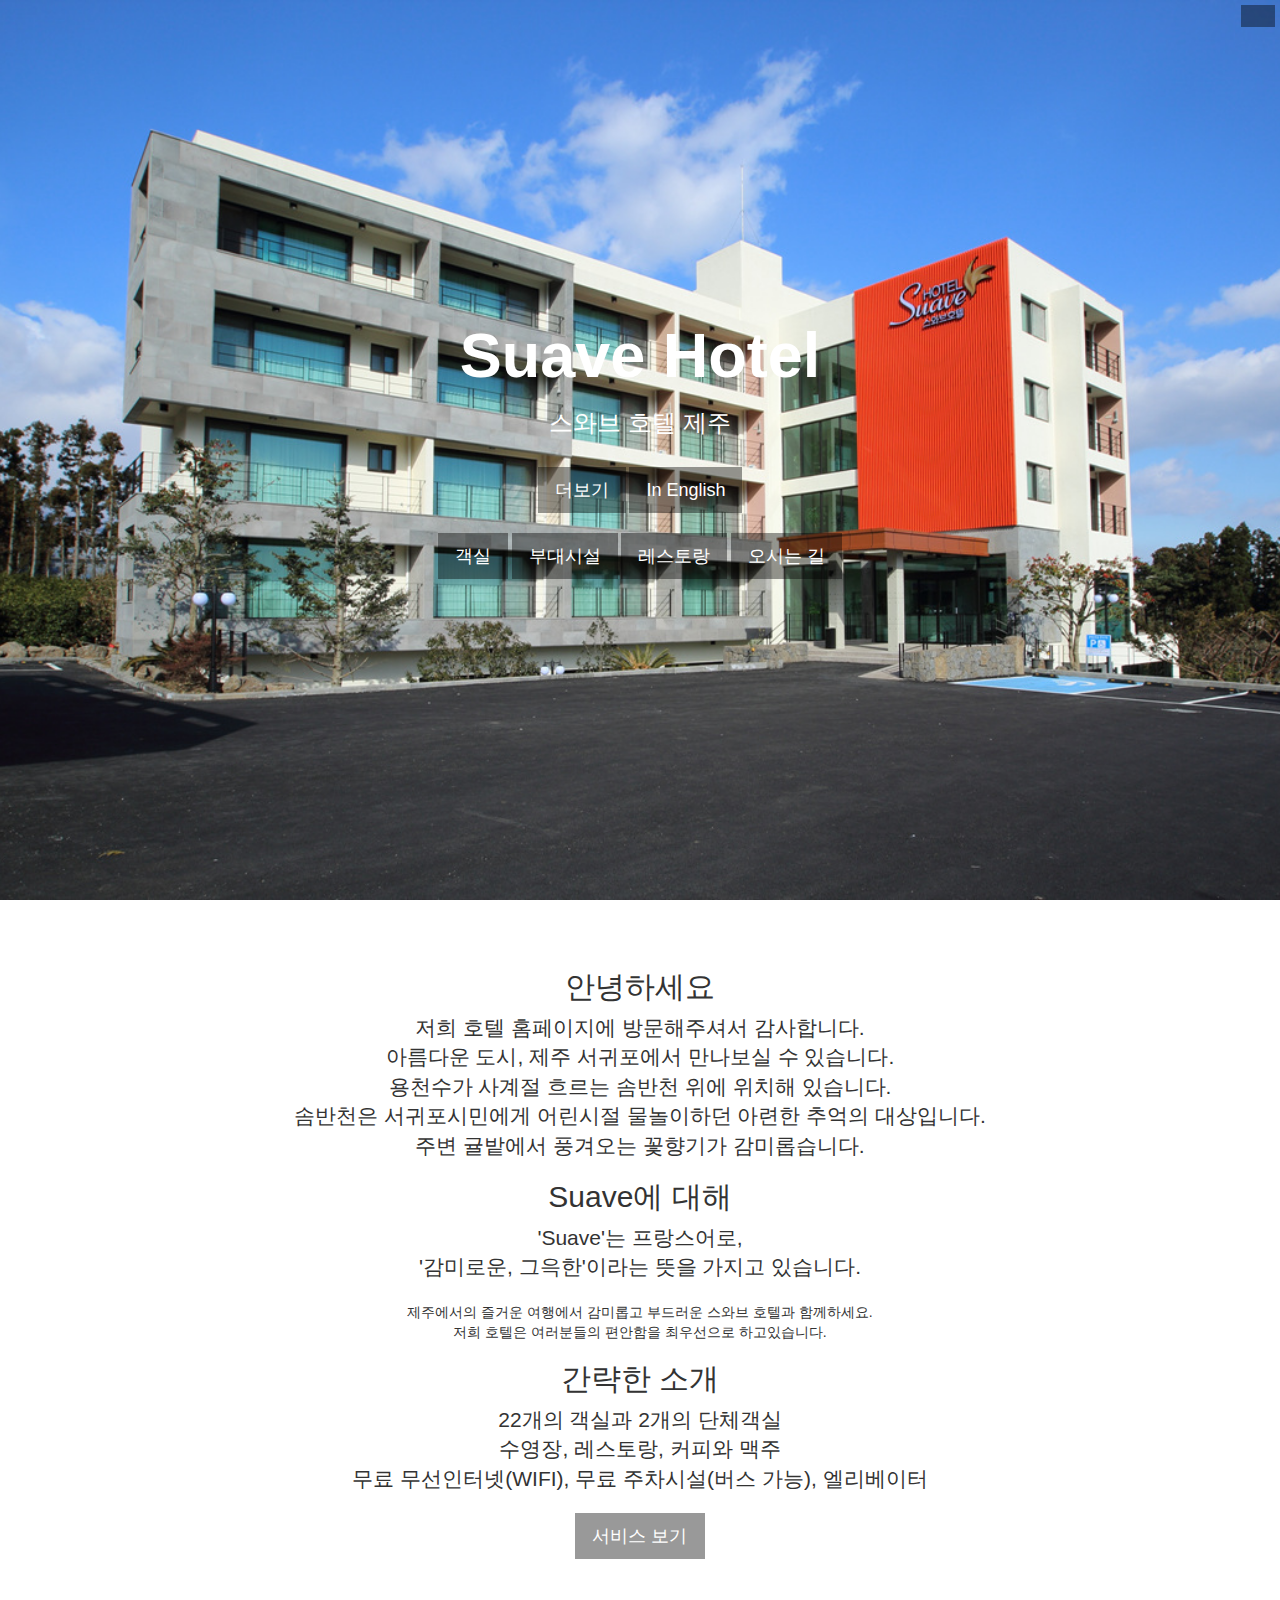
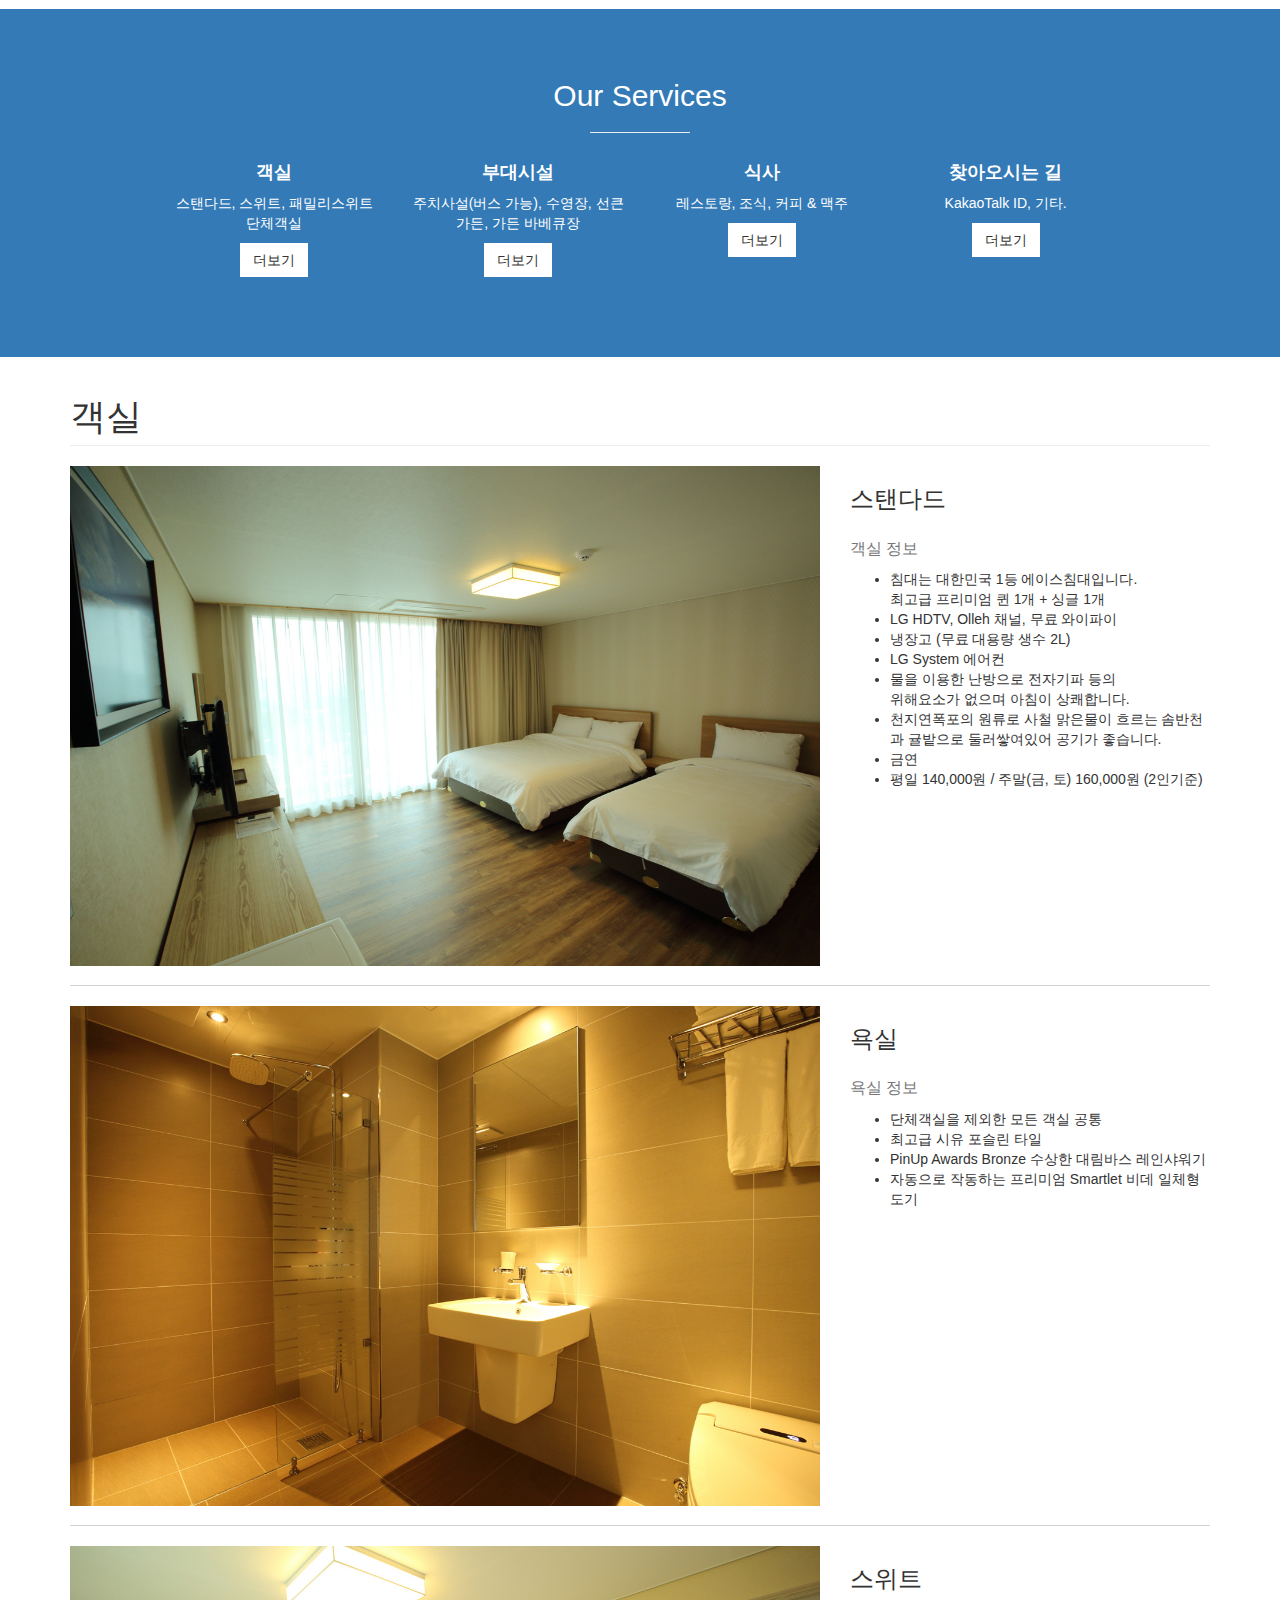
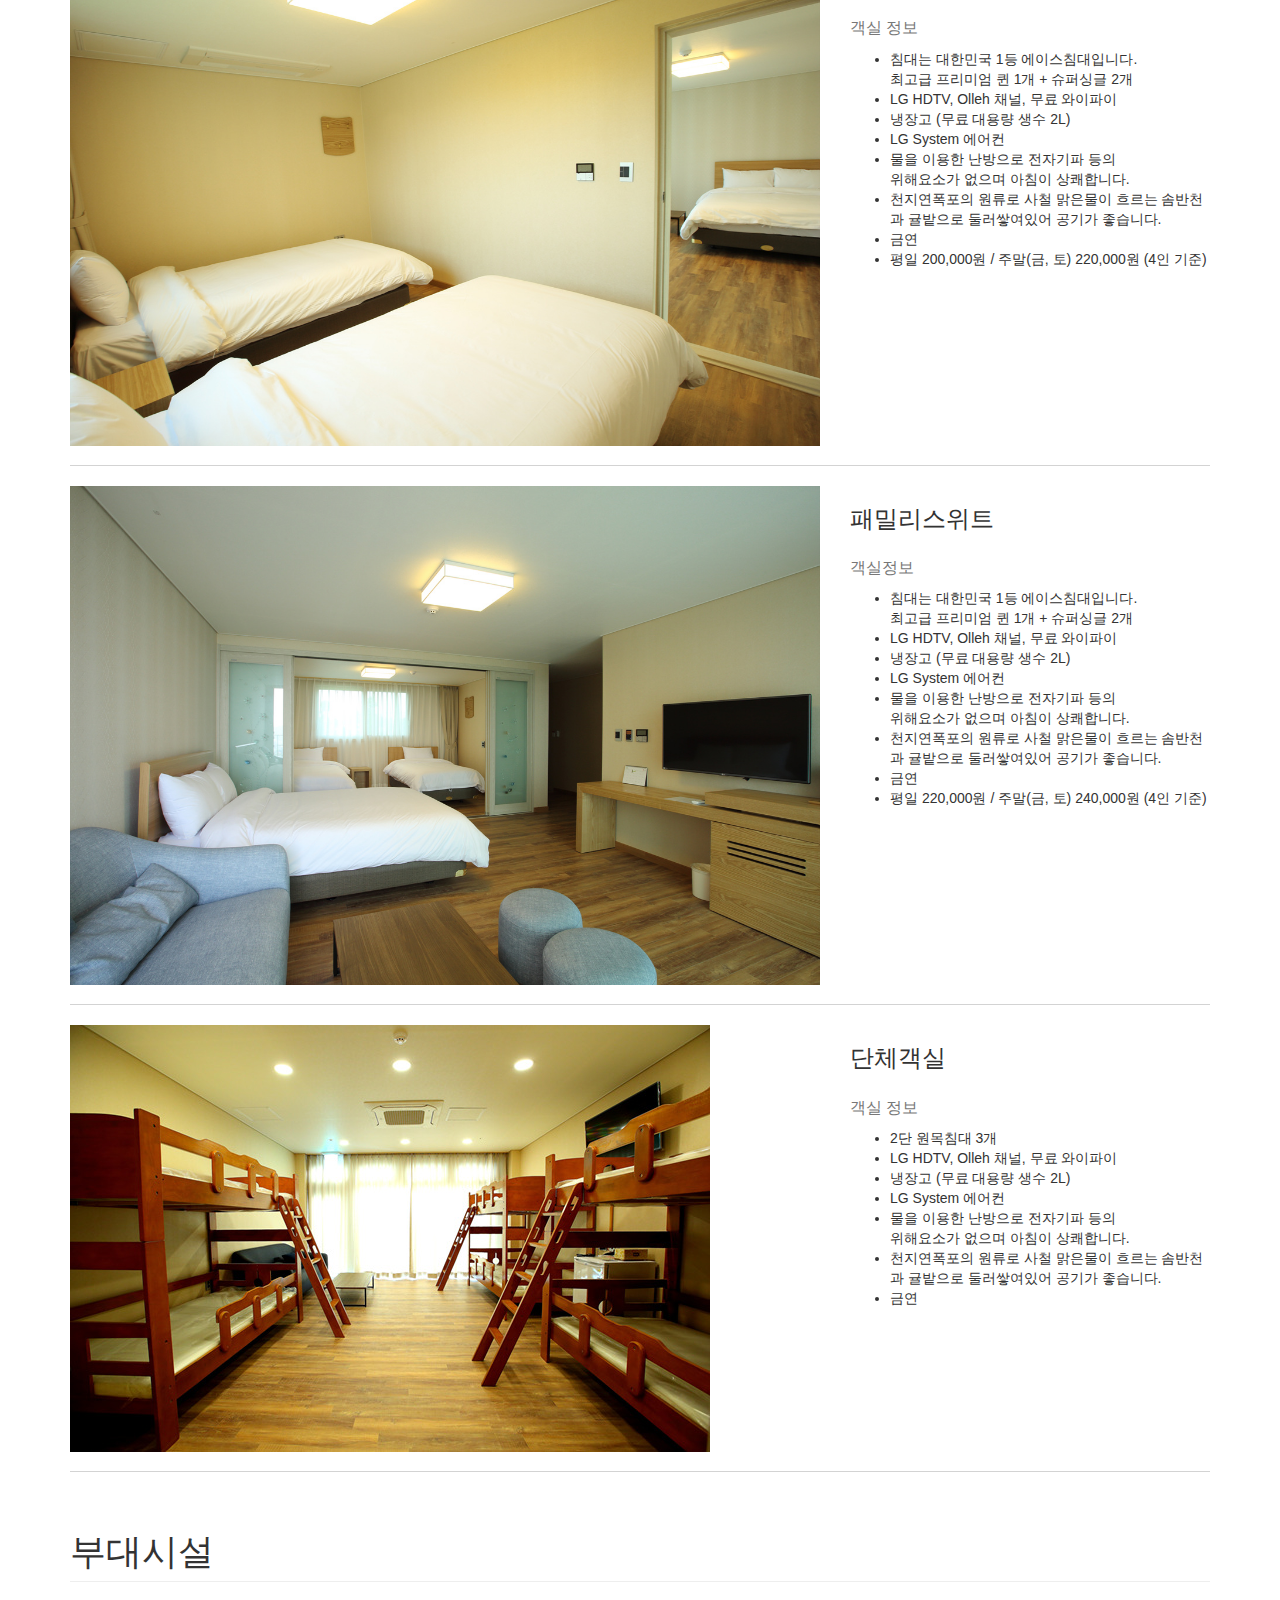
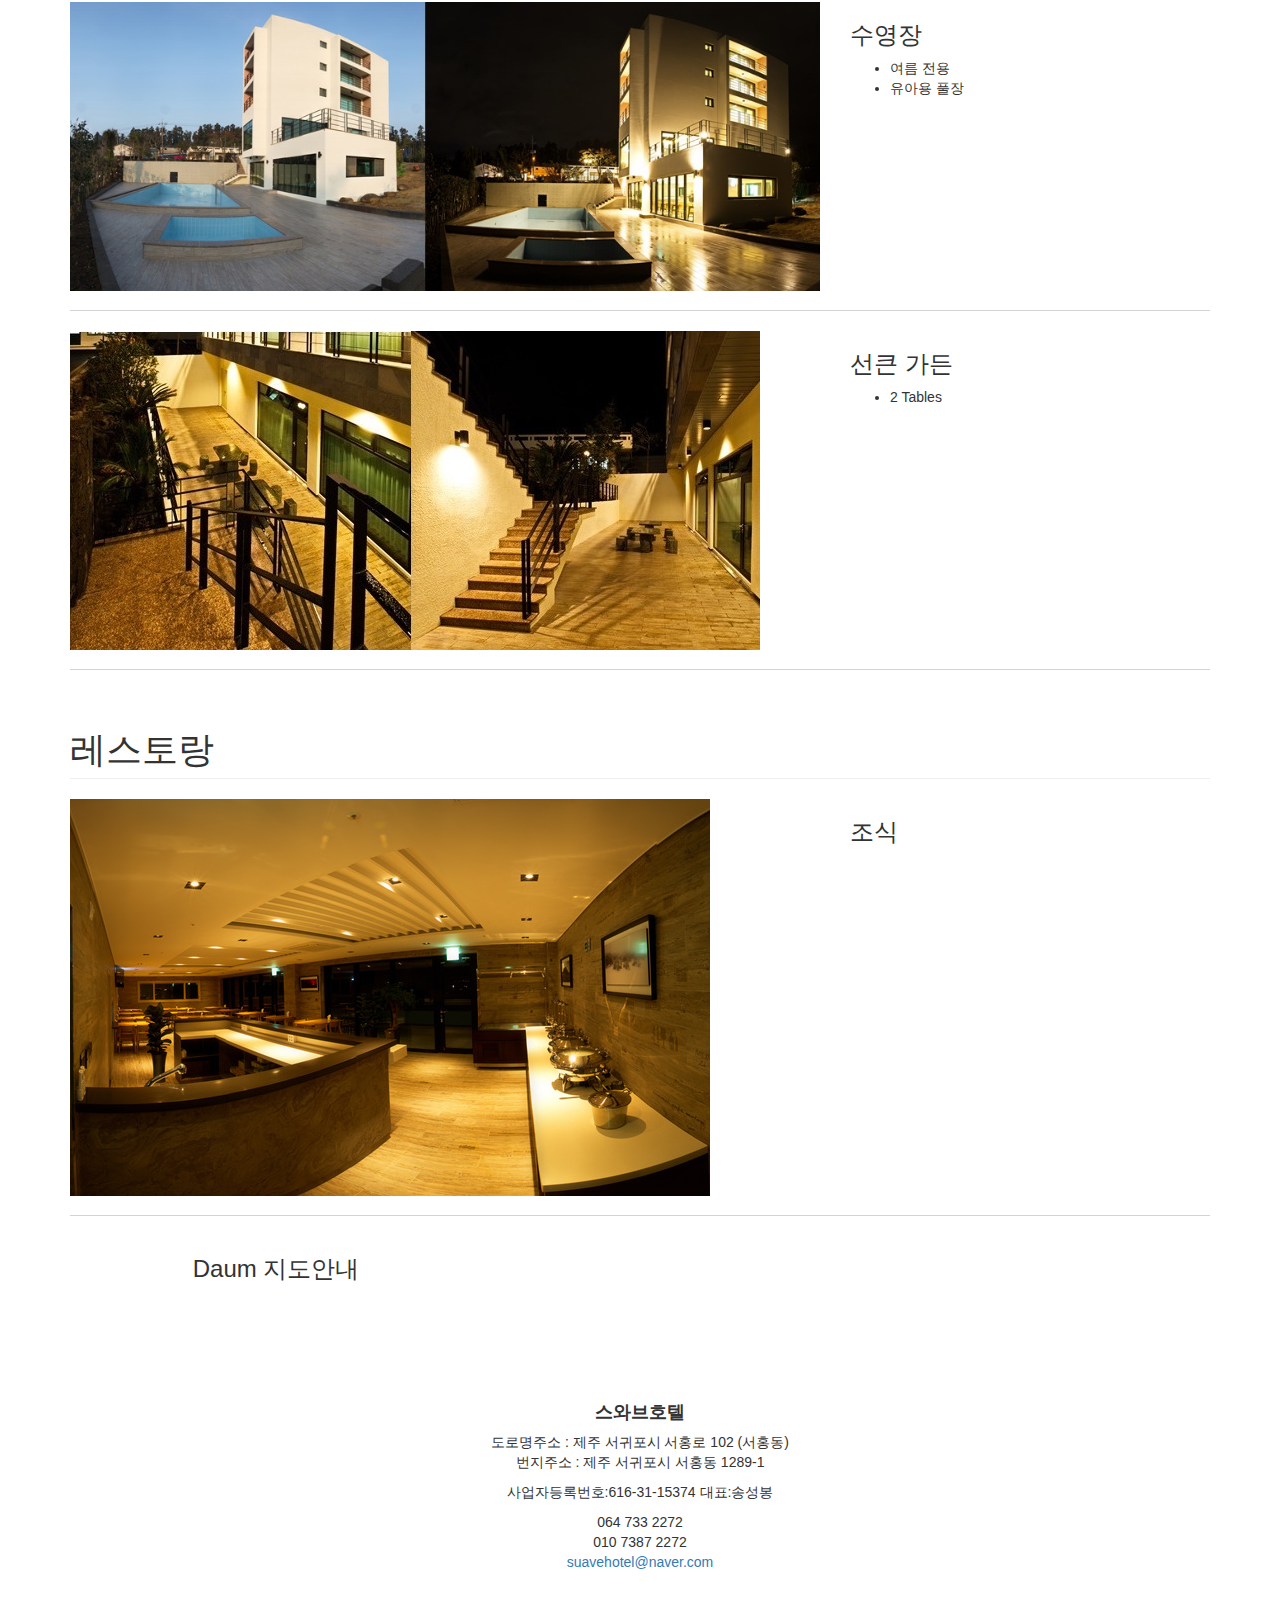
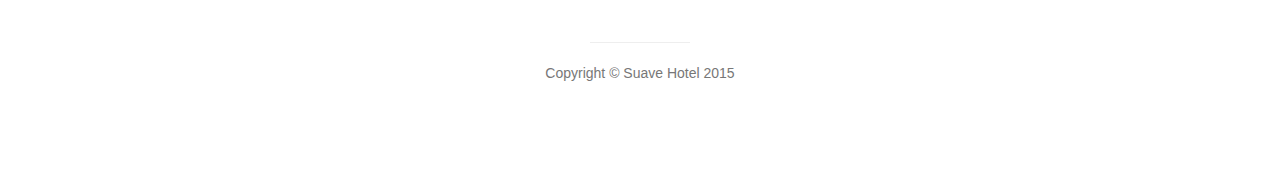
<file: index.html>
<!DOCTYPE html>
<html lang="kr">

<head>
    <meta property="og:type" content="website">
    <meta property="og:title" content="스와브 호텔 - Suave Hotel">
    <meta property="og:description" content="서귀포에 위치한 스와브 호텔, 숙박, 주차시설(버스가능), 선큰가든, 바베큐 가든, 레스토랑, 조식, 수영장">
    <meta property="og:url" content="http://suavehotel.co.kr">
    
    <meta charset="utf-8">
    <meta http-equiv="X-UA-Compatible" content="IE=edge">
    <meta name="viewport" content="width=device-width, initial-scale=1">
    <meta name="description" content="Suave Hotel">
    <meta name="author" content="SongHye">
    <meta name="naver-site-verification" content="5565d5da58e54fa589177cd35be8b33a821bb964"/><!--naver 사이트 소유권 확인-->

    <title>스와브 호텔 - Suave Hotel</title>

    <!-- Bootstrap Core CSS -->
    <link href="css/bootstrap.min.css" rel="stylesheet">

    <!-- Custom CSS -->
    <link href="css/custom.css" rel="stylesheet">

    <!-- Custom Fonts -->
    
    <link href="http://fonts.googleapis.com/css?family=Source+Sans+Pro:300,400,700,300italic,400italic,700italic" rel="stylesheet" type="text/css">

    <!-- HTML5 Shim and Respond.js IE8 support of HTML5 elements and media queries -->
    <!-- WARNING: Respond.js doesn't work if you view the page via file:// -->
    <!--[if lt IE 9]>
        <script src="https://oss.maxcdn.com/libs/html5shiv/3.7.0/html5shiv.js"></script>
        <script src="https://oss.maxcdn.com/libs/respond.js/1.4.2/respond.min.js"></script>
    <![endif]-->

</head>

<body>

  <!-- Navigation -->
  <a id="menu-toggle" href="#" class="btn btn-dark btn-lg toggle"><i class="fa fa-bars"></i></a>
  <nav id="sidebar-wrapper">
    <ul class="sidebar-nav">
      <a id="menu-close" href="#" class="btn btn-light btn-lg pull-right toggle"><i class="fa fa-times"></i></a>
      <li class="sidebar-brand">
          <a href="#top"  onclick = $("#menu-close").click(); >Suave Hotel</a>
      </li>
      <li><a href="#top" onclick = $("#menu-close").click(); >Home</a></li>
      <li><a href="#about" onclick = $("#menu-close").click(); >소개</a></li>
      <li><a href="#services" onclick = $("#menu-close").click(); >서비스</a></li>
      <li><a href="#Rooms" onclick = $("#menu-close").click(); >객실</a></li>
      <li><a href="#Standard" onclick = $("#menu-close").click();> &nbsp;&nbsp;&#45; 스탠다드</a></li>
      <li><a href="#Suite" onclick = $("#menu-close").click();> &nbsp;&nbsp;&#45; 스위트</a></li>
      <li><a href="#FamilySuite" onclick = $("#menu-close").click();> &nbsp;&nbsp;&#45; 패밀리스위트</a></li>
      <li><a href="#GroupRoom" onclick = $("#menu-close").click();> &nbsp;&nbsp;&#45; 단체객실</a></li>
      <li><a href="#Facilities" onclick = $("#menu-close").click();>부대시설</a></li>
      <li><a href="#Dining" onclick = $("#menu-close").click();>레스토랑</a></li>
      <li><a href="#contact" onclick = $("#menu-close").click();>찾아오는 길</a></li>
      <li><a href="#" onclick = $("#menu-close").click();>한국어</a></li>
      <li><a href="/eng.html" onclick = $("#menu-close").click();>English</a></li>
    </ul>
  </nav>

  <!-- Header -->
  <header id="top" class="header">
    <div class="text-vertical-center">
      <h1>Suave Hotel</h1>
      <h3> 스와브 호텔 제주 </h3>
      <br>
      <a href="#about" class="btn btn-dark btn-lg">더보기</a>
      <a href="/eng.html" class="btn btn-dark btn-lg">In English</a>
      <br><br>
      <a href="#Rooms" class="btn btn-dark btn-lg">객실</a>
      <a href="#Facilities" class="btn btn-dark btn-lg">부대시설</a>
      <a href="#Dining" class="btn btn-dark btn-lg">레스토랑</a>
      <a href="#contact" class="btn btn-dark btn-lg">오시는 길</a>
    </div>
  </header>

  <!-- About -->
  <section id="about" class="about"><!--변경할 부분 -->
    <div class="container">
      <div class="row">
        <div class="col-lg-12 text-center">
          <h2>안녕하세요</h2>
          <p class="lead">저희 호텔 홈페이지에 방문해주셔서 감사합니다. <br> 아름다운 도시, 제주 서귀포에서 만나보실 수 있습니다. <br> 용천수가 사계절 흐르는 솜반천 위에 위치해 있습니다. <br>
          솜반천은 서귀포시민에게 어린시절 물놀이하던 아련한 추억의 대상입니다. <br> 주변 귤밭에서 풍겨오는 꽃향기가 감미롭습니다. </p>
          <h2>Suave에 대해</h2>
          <p class="lead"> &#39;Suave&#39;는 프랑스어로, <br>&#39;감미로운, 그윽한&#39;이라는 뜻을 가지고 있습니다.<br></p>
          <p> 제주에서의 즐거운 여행에서 감미롭고 부드러운 스와브 호텔과 함께하세요. <br> 저희 호텔은 여러분들의 편안함을 최우선으로 하고있습니다. </p>
          <h2>간략한 소개</h2>
          <p class="lead"> 22개의 객실과 2개의 단체객실 <br> 수영장, 레스토랑, 커피와 맥주 <br> 무료 무선인터넷(WIFI), 무료 주차시설(버스 가능), 엘리베이터 </p>
          <a href="#services" class="btn btn-dark btn-lg">서비스 보기</a>
        </div><!--변경할 부분 -->
      </div>
      <!-- /.row -->
    </div>
  <!-- /.container -->
  </section>

  <!-- Services -->
  <!-- The circle icons use Font Awesome's stacked icon classes. For more information, visit http://fontawesome.io/examples/ -->
  <section id="services" class="services bg-primary">
      <div class="container">
          <div class="row text-center">
              <div class="col-lg-10 col-lg-offset-1">
                  <h2>Our Services</h2>
                  <hr class="small">
                  <div class="row">
                      <div class="col-md-3 col-sm-6">
                          <div class="service-item">
                              <span class="fa-stack fa-4x">
                              <i class="fa fa-circle fa-stack-2x"></i>
                              <i class="fa fa-cloud fa-stack-1x text-primary"></i>
                          </span>
                              <h4>
                                  <strong>객실</strong>
                              </h4>
                              <p>스탠다드, 스위트, 패밀리스위트<br> 단체객실 </p>
                              <a href="#Rooms" class="btn btn-light">더보기</a>
                          </div>
                      </div>
                      <div class="col-md-3 col-sm-6">
                          <div class="service-item">
                              <span class="fa-stack fa-4x">
                              <i class="fa fa-circle fa-stack-2x"></i>
                              <i class="fa fa-compass fa-stack-1x text-primary"></i>
                          </span>
                              <h4>
                                  <strong>부대시설</strong>
                              </h4>
                              <p>주치사설(버스 가능), 수영장, 선큰 가든, 가든 바베큐장</p>
                              <a href="#Facilities" class="btn btn-light">더보기</a>
                          </div>
                      </div>
                      <div class="col-md-3 col-sm-6">
                          <div class="service-item">
                              <span class="fa-stack fa-4x">
                              <i class="fa fa-circle fa-stack-2x"></i>
                              <i class="fa fa-flask fa-stack-1x text-primary"></i>
                          </span>
                              <h4>
                                  <strong>식사</strong>
                              </h4>
                              <p>레스토랑, 조식, 커피 &amp; 맥주 </p>
                              <a href="#Dining" class="btn btn-light">더보기</a>
                          </div>
                      </div>
                      <div class="col-md-3 col-sm-6">
                          <div class="service-item">
                              <span class="fa-stack fa-4x">
                              <i class="fa fa-circle fa-stack-2x"></i>
                              <i class="fa fa-shield fa-stack-1x text-primary"></i>
                          </span>
                              <h4>
                                  <strong> 찾아오시는 길 </strong>
                              </h4>
                              <p>KakaoTalk ID, 기타.</p>
                              <a href="#Contact" class="btn btn-light">더보기</a>
                          </div>
                      </div>
                  </div>
                  <!-- /.row (nested) -->
              </div>
              <!-- /.col-lg-10 -->
          </div>
          <!-- /.row -->
      </div>
      <!-- /.container -->
  </section>

  <section id="Rooms" >
      <div class="container">
  <!-- Room Custom -->
          <!-- Rooms Item Heading -->
          <div class="row">
              <div class="col-lg-12">
                  <h1 class="page-header">객실</h1>
              </div>
          </div>
          <!-- /.row -->

          <!-- Rooms Item Row -->
          <section id="Standard">
              <div class="row">

                  <div class="col-md-8">
                      <img class="img-responsive" src="/img/1.jpg" alt="">
                  </div>

                  <div class="col-md-4">
                      <h3>스탠다드</h3>

                      <h3><small>객실 정보</small></h3>
                      <ul>
                          <li>침대는 대한민국 1등 에이스침대입니다. <br> 최고급 프리미엄 퀸 1개 +  싱글 1개 </li>
                          <li>LG HDTV, Olleh 채널, 무료 와이파이</li> 
                          <li>냉장고 (무료 대용량 생수 2L) </li>
                          <li>LG System 에어컨</li>
                          <li>물을 이용한 난방으로 전자기파 등의 <br> 위해요소가 없으며 아침이 상쾌합니다.</li>
                          <li>천지연폭포의 원류로 사철 맑은물이 흐르는 솜반천과 귤밭으로 둘러쌓여있어 공기가 좋습니다. </li>
                          <li>금연</li>
                          <li>평일 140,000원 / 주말(금, 토) 160,000원 (2인기준) </li>
                     </ul>
                  </div>
              </div>
              <div class="room-border"></div>
          <!-- /.row -->

          </section>

          <section id="bath">
              <div class="row">
                  <div class="col-md-8">
                      <img class="img-responsive" src="/img/bath.jpg" alt="">
                  </div>
                  <div class="col-md-4">
                      <h3>욕실</h3>

                      <h3><small>욕실 정보</small></h3>
                      <ul>
                          <li>단체객실을 제외한 모든 객실 공통</li>
                          <li>최고급 시유 포슬린 타일</li>
                          <li>PinUp Awards Bronze 수상한 대림바스 레인샤워기</li>
                          <li>자동으로 작동하는 프리미엄 Smartlet 비데 일체형 도기 </li>
                      </ul>
                  </div>
              </div>
              <div class="room-border"></div>
          <!-- /.row -->
          </section>

          <section id="Suite">
              <div class="row">

                  <div class="col-md-8">
                      <img class="img-responsive" src="/img/4.jpg" alt="">
                  </div>

                  <div class="col-md-4">
                      <h3>스위트</h3>
                      <h3><small>객실 정보</small></h3>
                      <ul>
                          <li>침대는 대한민국 1등 에이스침대입니다. <br> 최고급 프리미엄 퀸 1개 +  슈퍼싱글 2개 </li>
                          <li>LG HDTV, Olleh 채널, 무료 와이파이</li> 
                          <li>냉장고 (무료 대용량 생수 2L) </li>
                          <li>LG System 에어컨</li>
                          <li>물을 이용한 난방으로 전자기파 등의 <br> 위해요소가 없으며 아침이 상쾌합니다.</li>
                          <li>천지연폭포의 원류로 사철 맑은물이 흐르는 솜반천과 귤밭으로 둘러쌓여있어 공기가 좋습니다. </li>
                          <li>금연</li>
                          <li> 평일 200,000원 / 주말(금, 토) 220,000원 (4인 기준) </li>

                      </ul>
                  </div>
              </div>
              <div class="room-border"></div>
          <!-- /.row -->
          </section>

          <section id="FamilySuite">
              <div class="row">

                  <div class="col-md-8">
                      <img class="img-responsive" src="/img/3.jpg" alt="">
                  </div>

                  <div class="col-md-4">
                      <h3>패밀리스위트</h3>
                      <h3><small>객실정보</small></h3>
                      <ul>
                          <li>침대는 대한민국 1등 에이스침대입니다. <br> 최고급 프리미엄 퀸 1개 +  슈퍼싱글 2개 </li>
                          <li>LG HDTV, Olleh 채널, 무료 와이파이</li> 
                          <li>냉장고 (무료 대용량 생수 2L) </li>
                          <li>LG System 에어컨</li>
                          <li>물을 이용한 난방으로 전자기파 등의 <br> 위해요소가 없으며 아침이 상쾌합니다.</li>
                          <li>천지연폭포의 원류로 사철 맑은물이 흐르는 솜반천과 귤밭으로 둘러쌓여있어 공기가 좋습니다. </li>
                          <li>금연</li>
                          <li> 평일 220,000원 / 주말(금, 토) 240,000원 (4인 기준) </li>
                      </ul>
                  </div>
              </div>
              <div class="room-border"></div>
          <!-- /.row -->
          </section>

          <section id="GroupRoom">
              <div class="row">

                  <div class="col-md-8">
                      <img class="img-responsive" src="/img/share.jpg" alt="">
                  </div>

                  <div class="col-md-4">
                      <h3>단체객실</h3>
                      <h3><small>객실 정보</small></h3>
                      <ul>
                          <li>2단 원목침대 3개 </li>
                          <li>LG HDTV, Olleh 채널, 무료 와이파이</li> 
                          <li>냉장고 (무료 대용량 생수 2L) </li>
                          <li>LG System 에어컨</li>
                          <li>물을 이용한 난방으로 전자기파 등의 <br> 위해요소가 없으며 아침이 상쾌합니다.</li>
                          <li>천지연폭포의 원류로 사철 맑은물이 흐르는 솜반천과 귤밭으로 둘러쌓여있어 공기가 좋습니다. </li>
                          <li>금연</li>
                      </ul>
                  </div>
              </div>
              <div class="room-border"></div>
          <!-- /.row -->        
          </section>

      </div>
  </section>

    <!-- Facilities -->
  <div class="container">
    <section id="Facilities">
      <div class="row">
        <div class="col-lg-12">
          <h1 class="page-header">부대시설</h1>
        </div>
      </div>
      <!-- /.row -->
      <div class="row">
        <div class="col-md-8">
          <img class="img-responsive" src="/img/sp.jpg" alt="">
        </div>
        <div class="col-md-4">
          <h3>수영장</h3>
          <ul>
            <li>여름 전용</li>
            <li>유아용 풀장</li>
          </ul>
        </div>
      </div>
      <div class="room-border"></div>
                 
      <!-- Sunken Garden-->
      <div class="row">
        <div class="col-md-8">
          <img class="img-responsive" src="/img/sung.jpg" alt="">
        </div>

        <div class="col-md-4">
          <h3>선큰 가든</h3>
          <ul>
              <li>2 Tables</li>
          </ul>
        </div>
    </div>
    <!-- /.row -->
    <div class="room-border"></div>
      <!--Garden Garbeque
        <div class="row">
          <div class="col-md-8">
            <img class="img-responsive" src="/img/4.jpg" alt="">
          </div>

          <div class="col-md-4">
            <h3>Family2</h3>
            <h3><small>Room Information</small></h3>
            <ul>
              <li>3 Beds (1 Queen and 2 Super-single)</li>
              <li>Free WIFI, Flat-screen TV</li>
              <li>Refrigerator(2 Free bottled water)</li>
              <li>Bathroom - private, shower(only)</li>
              <li>None-Smoking</li>
              <li>Air conditioning, Ondol</li>
            </ul>
        </div>
    </div>
    <div class="room-border"></div>
    <!-- /.row -->
    </section>
<!-- /.row -->
  </div>
    
  <div class="container">
    <section id="Dining">
      <div class="row">
        <div class="col-lg-12">
            <h1 class="page-header">레스토랑</h1>
        </div>
      </div>
            <!-- /.row -->
      <div class="row">
        <div class="col-md-8">
          <img class="img-responsive" src="/img/bf.jpg" alt="">
        </div>

        <div class="col-md-4">
          <h3>조식</h3>
        </div>
      </div>
      <div class="room-border"></div>
    </section>
           <!-- /.row -->
  </div>
  
  <!-- Map -->
  <section id="contact" class="map">
    <div class="row">
      <div class="col-lg-10 col-lg-offset-1 text-center">
        <div class="row">
          <div class="col-md-4">
            <h3>Daum 지도안내</h3>
          </div>
          <!-- * Daum 지도 - 지도퍼가기 -->
          <!-- 1. 지도 노드 -->
          <div id="daumRoughmapContainer1455878925133" class="root_daum_roughmap root_daum_roughmap_landing"></div>
          <!--
                2. 설치 스크립트
                * 지도 퍼가기 서비스를 2개 이상 넣을 경우, 설치 스크립트는 하나만 삽입합니다.
            -->
          <script charset="UTF-8" class="daum_roughmap_loader_script" src="http://dmaps.daum.net/map_js_init/roughmapLoader.js">
          </script>
          <!-- 3. 실행 스크립트 -->
          <script charset="UTF-8">
              new daum.roughmap.Lander({
                  "timestamp" : "1455878925133",
                  "key" : "8rdu",
                  "mapWidth" : "600",
                  "mapHeight" : "300"
              }).render();
          </script>
        </div>
      </div>
    </div>
  </section>
  
      <!-- Contact Section -->
<!--  <section id="contact">
    <div class="container">
      <div class="row">
        <div class="col-lg-12 text-center">
          <h2>Contact Me</h2>
          <hr class="star-primary">
        </div>
      </div>
      <div class="row">
        <div class="col-lg-8 col-lg-offset-2">
             To configure the contact form email address, go to mail/contact_me.php and update the email address in the PHP file on line 19. 
            <!-- The form should work on most web servers, but if the form is not working you may need to configure your web server differently. 
          <form name="sentMessage" id="contactForm" novalidate>
            <div class="row control-group">
              <div class="form-group col-xs-12 floating-label-form-group controls">
                <label>Name</label>
                <input type="text" class="form-control" placeholder="Name" id="name" required data-validation-required-message="Please enter your name.">
                <p class="help-block text-danger"></p>
              </div>
            </div>
            <div class="row control-group">
              <div class="form-group col-xs-12 floating-label-form-group controls">
                <label>Email Address</label>
                <input type="email" class="form-control" placeholder="Email Address" id="email" required data-validation-required-message="Please enter your email address.">
                <p class="help-block text-danger"></p>
              </div>
            </div>
            <div class="row control-group">
              <div class="form-group col-xs-12 floating-label-form-group controls">
                <label>Phone Number</label>
                <input type="tel" class="form-control" placeholder="Phone Number" id="phone" required data-validation-required-message="Please enter your phone number.">
                <p class="help-block text-danger"></p>
              </div>
            </div>
            <div class="row control-group">
              <div class="form-group col-xs-12 floating-label-form-group controls">
                <label>Message</label>
                <textarea rows="5" class="form-control" placeholder="Message" id="message" required data-validation-required-message="Please enter a message."></textarea>
                <p class="help-block text-danger"></p>
              </div>
            </div>
            <br>
            <div id="success"></div>
            <div class="row">
              <div class="form-group col-xs-12">
                <button type="submit" class="btn btn-success btn-lg">Send</button>
              </div>
            </div>
          </form>
        </div>
      </div>
    </div>
  </section>

  <!-- Footer -->
  <footer>
    <div class="container">
      <div class="row">
        <div class="col-lg-10 col-lg-offset-1 text-center">
          <h4><strong>스와브호텔</strong>
          </h4>
          <p>도로명주소 : 제주 서귀포시 서홍로 102 (서홍동)<br> 번지주소 : 제주 서귀포시 서홍동 1289-1</p>
          <p>사업자등록번호:616-31-15374  대표:송성봉 </p>
          <ul class="list-unstyled">
            <li><i class="fa fa-phone fa-fw"></i> 064 733 2272 </li>
            <li><i class="fa fa-phone fa-fw"></i> 010 7387 2272 </li>
            <li><i class="fa fa-envelope-o fa-fw"></i><a href="mailto:suavehotel@naver.com">suavehotel@naver.com</a></li>
          </ul>
          <br>
          <ul class="list-inline">
            <li><a href="#"><i class="fa fa-facebook fa-fw fa-3x"></i></a></li>
            <li><a href="#"><i class="fa fa-twitter fa-fw fa-3x"></i></a></li>
            <li><a href="#"><i class="fa fa-dribbble fa-fw fa-3x"></i></a></li>
          </ul>
          <hr class="small">
          <p class="text-muted">Copyright &copy; Suave Hotel 2015</p>
        </div>
      </div>
    </div>
  </footer>

  <!-- jQuery -->
  <script src="js/jquery.js"></script>

  <!-- Bootstrap Core JavaScript -->
  <script src="js/bootstrap.min.js"></script>

  <!-- Contact Form JavaScript -->
  <script src="js/jqBootstrapValidation.js"></script>
  <script src="js/contact_me.js"></script>

  <!-- Custom Theme JavaScript -->
  <script>
  // Closes the sidebar menu
  $("#menu-close").click(function(e) {
      e.preventDefault();
      $("#sidebar-wrapper").toggleClass("active");
  });

  // Opens the sidebar menu
  $("#menu-toggle").click(function(e) {
      e.preventDefault();
      $("#sidebar-wrapper").toggleClass("active");
  });

  // Scrolls to the selected menu item on the page
  $(function() {
      $('a[href*=#]:not([href=#])').click(function() {
          if (location.pathname.replace(/^\//, '') == this.pathname.replace(/^\//, '') || location.hostname == this.hostname) {

              var target = $(this.hash);
              target = target.length ? target : $('[name=' + this.hash.slice(1) + ']');
              if (target.length) {
                  $('html,body').animate({
                      scrollTop: target.offset().top
                  }, 1000);
                  return false;
              }
          }
      });
  });
  </script>

</body>
</html>
</file>
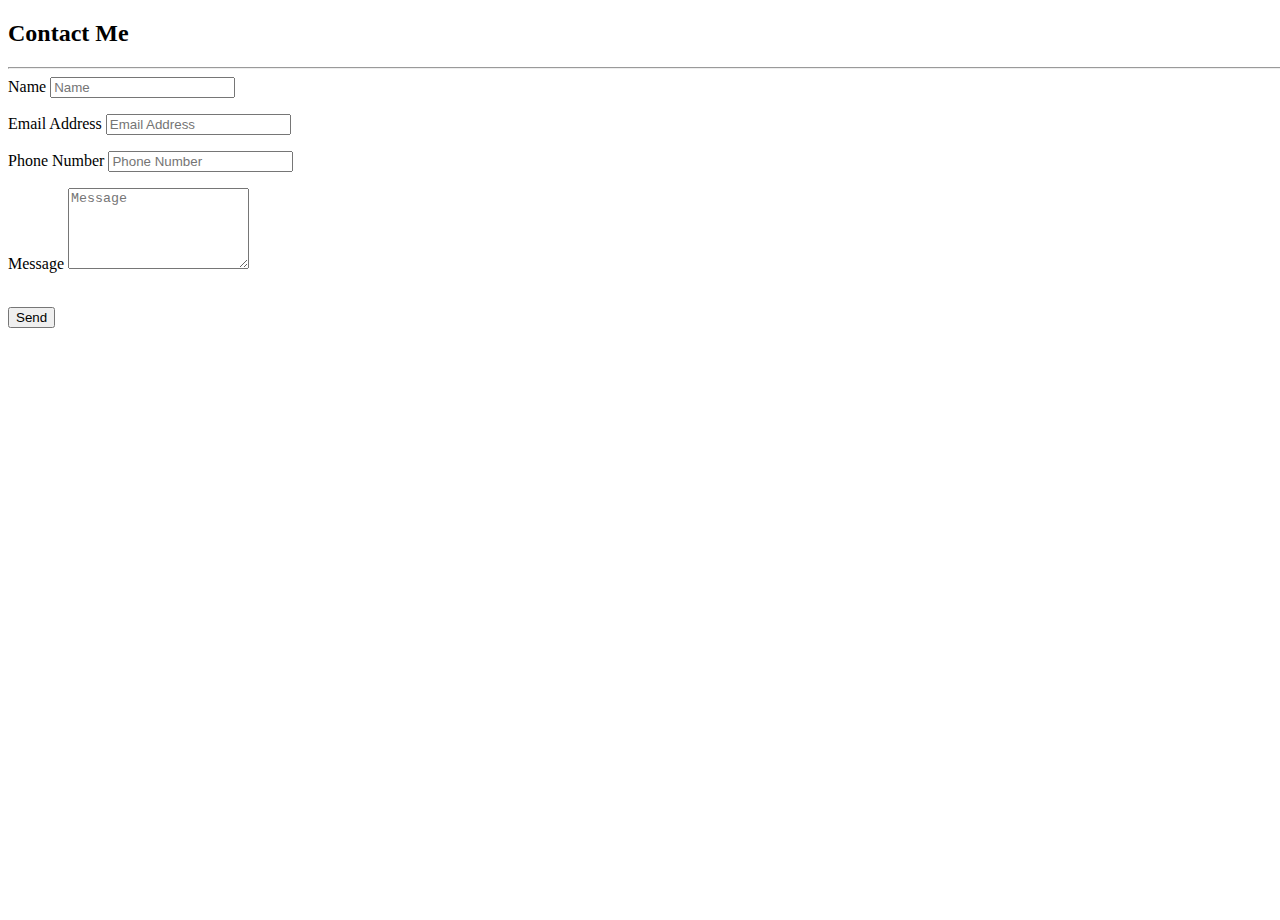
<file: book.html>
<!DOCTYPE html>
<html lang="kr">

<head>
  <meta property="og:type" content="website">
  <meta property="og:title" content="스와브 호텔 - Suave Hotel">
  <meta property="og:description" content="서귀포에 위치한 스와브 호텔, 숙박, 주차시설(버스가능), 선큰가든, 바베큐 가든, 레스토랑, 조식, 수영장">
  <meta property="og:url" content="http://suavehotel.co.kr">
    
  <title>스와브 호텔예약하기 - Suave Hotel</title>
  <!-- Custom CSS -->
  <link href="css/custom.css" rel="stylesheet">

  <!-- Custom Fonts -->    
  <link href="http://fonts.googleapis.com/css?family=Source+Sans+Pro:300,400,700,300italic,400italic,700italic" rel="stylesheet" type="text/css">
</head>
<body>
    <!-- Contact Section -->
  <section id="contact">
      <div class="container">
          <div class="row">
              <div class="col-lg-12 text-center">
                  <h2>Contact Me</h2>
                  <hr class="star-primary">
              </div>
          </div>
          <div class="row">
              <div class="col-lg-8 col-lg-offset-2">
                  <!-- To configure the contact form email address, go to mail/contact_me.php and update the email address in the PHP file on line 19. -->
                  <!-- The form should work on most web servers, but if the form is not working you may need to configure your web server differently. -->
                  <form name="sentMessage" id="contactForm" novalidate>
                      <div class="row control-group">
                          <div class="form-group col-xs-12 floating-label-form-group controls">
                              <label>Name</label>
                              <input type="text" class="form-control" placeholder="Name" id="name" required data-validation-required-message="Please enter your name.">
                              <p class="help-block text-danger"></p>
                          </div>
                      </div>
                      <div class="row control-group">
                          <div class="form-group col-xs-12 floating-label-form-group controls">
                              <label>Email Address</label>
                              <input type="email" class="form-control" placeholder="Email Address" id="email" required data-validation-required-message="Please enter your email address.">
                              <p class="help-block text-danger"></p>
                          </div>
                      </div>
                      <div class="row control-group">
                          <div class="form-group col-xs-12 floating-label-form-group controls">
                              <label>Phone Number</label>
                              <input type="tel" class="form-control" placeholder="Phone Number" id="phone" required data-validation-required-message="Please enter your phone number.">
                              <p class="help-block text-danger"></p>
                          </div>
                      </div>
                      <div class="row control-group">
                          <div class="form-group col-xs-12 floating-label-form-group controls">
                              <label>Message</label>
                              <textarea rows="5" class="form-control" placeholder="Message" id="message" required data-validation-required-message="Please enter a message."></textarea>
                              <p class="help-block text-danger"></p>
                          </div>
                      </div>
                      <br>
                      <div id="success"></div>
                      <div class="row">
                          <div class="form-group col-xs-12">
                              <button type="submit" class="btn btn-success btn-lg">Send</button>
                          </div>
                      </div>
                  </form>
              </div>
          </div>
      </div>
  </section>
</body>
</file>
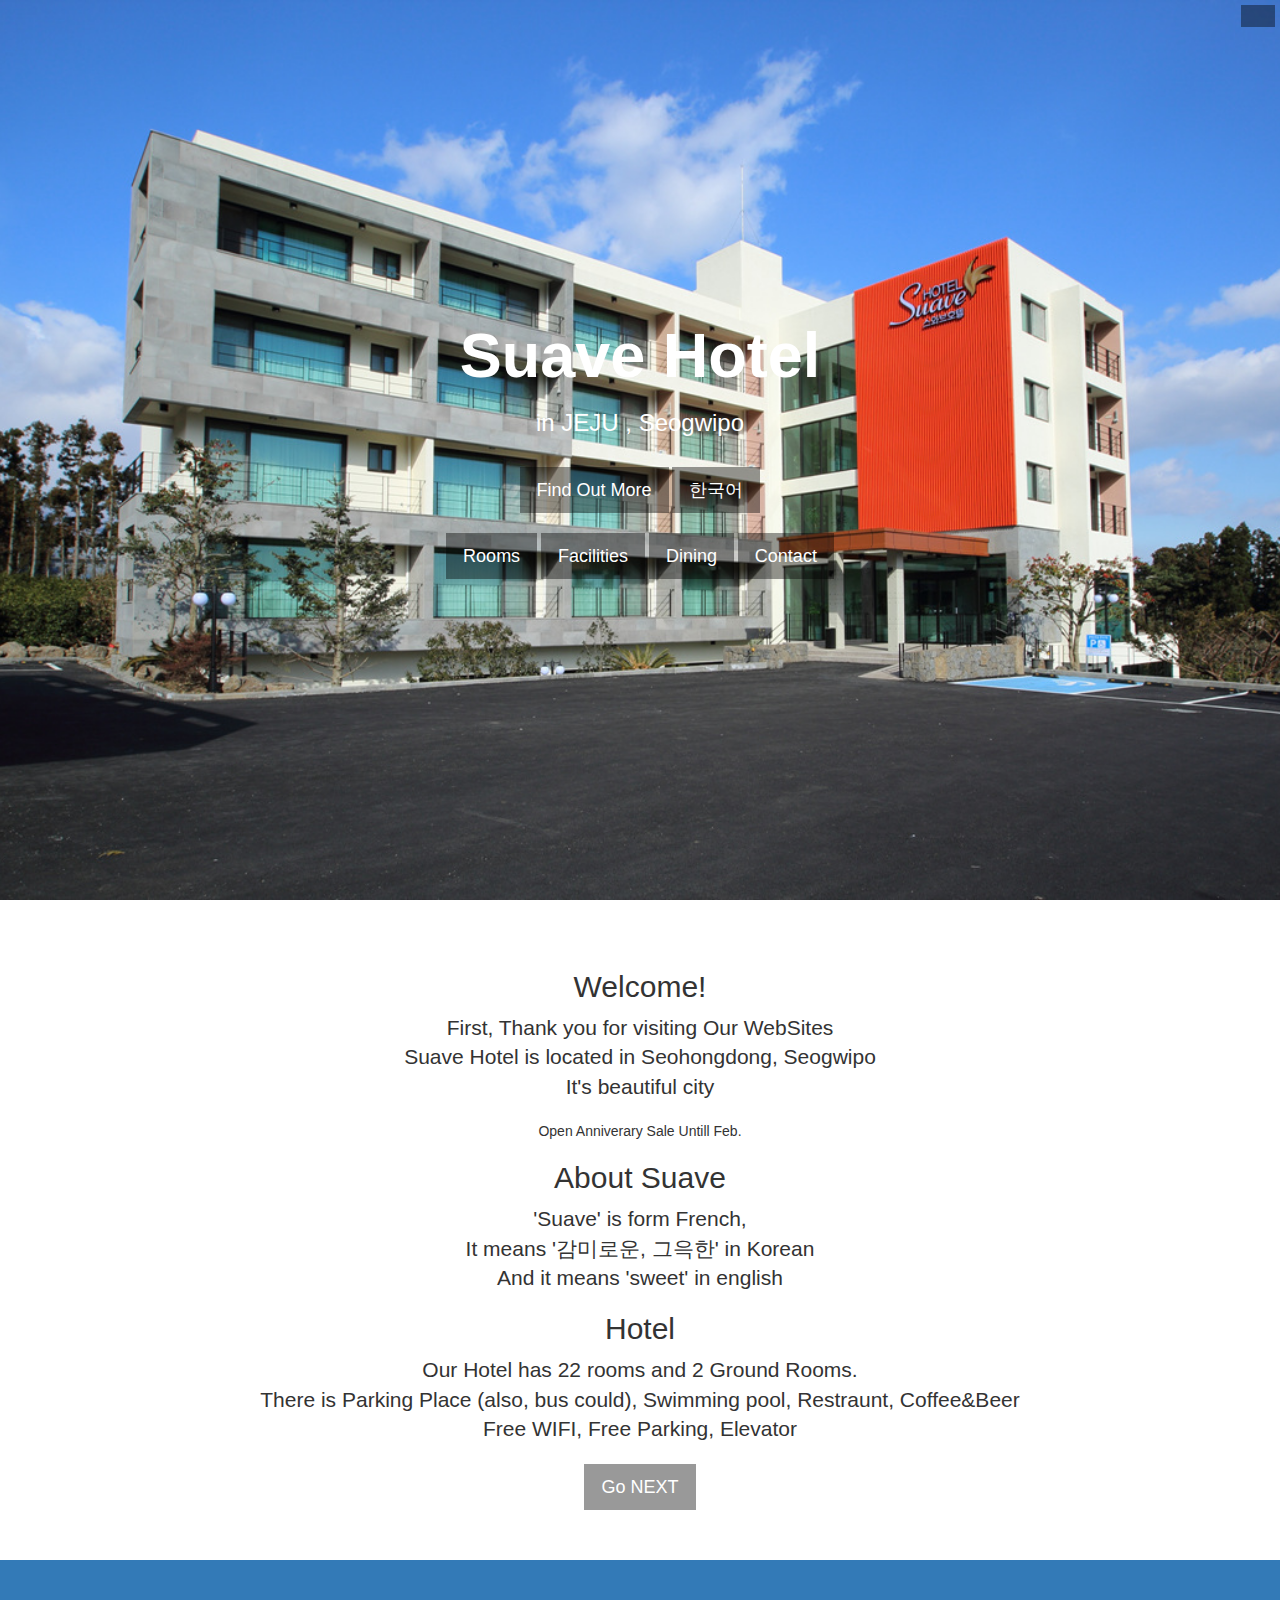
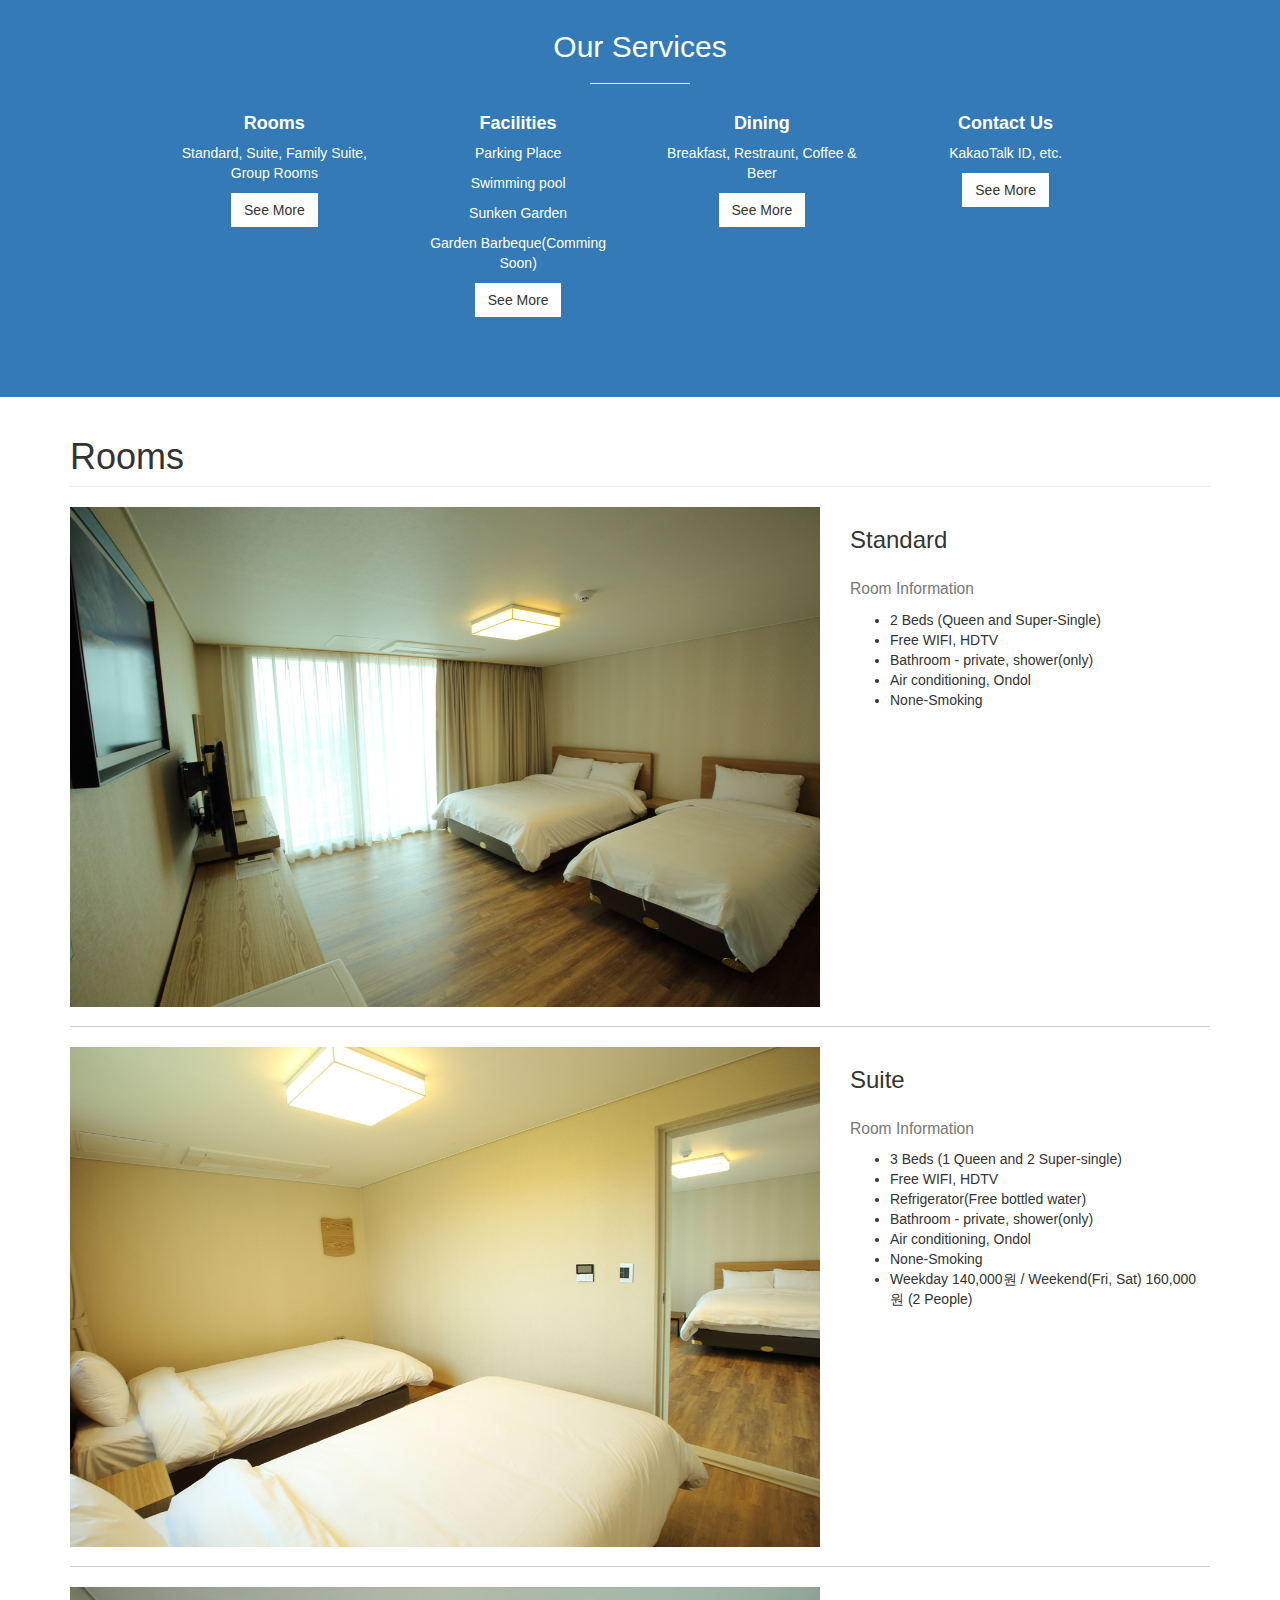
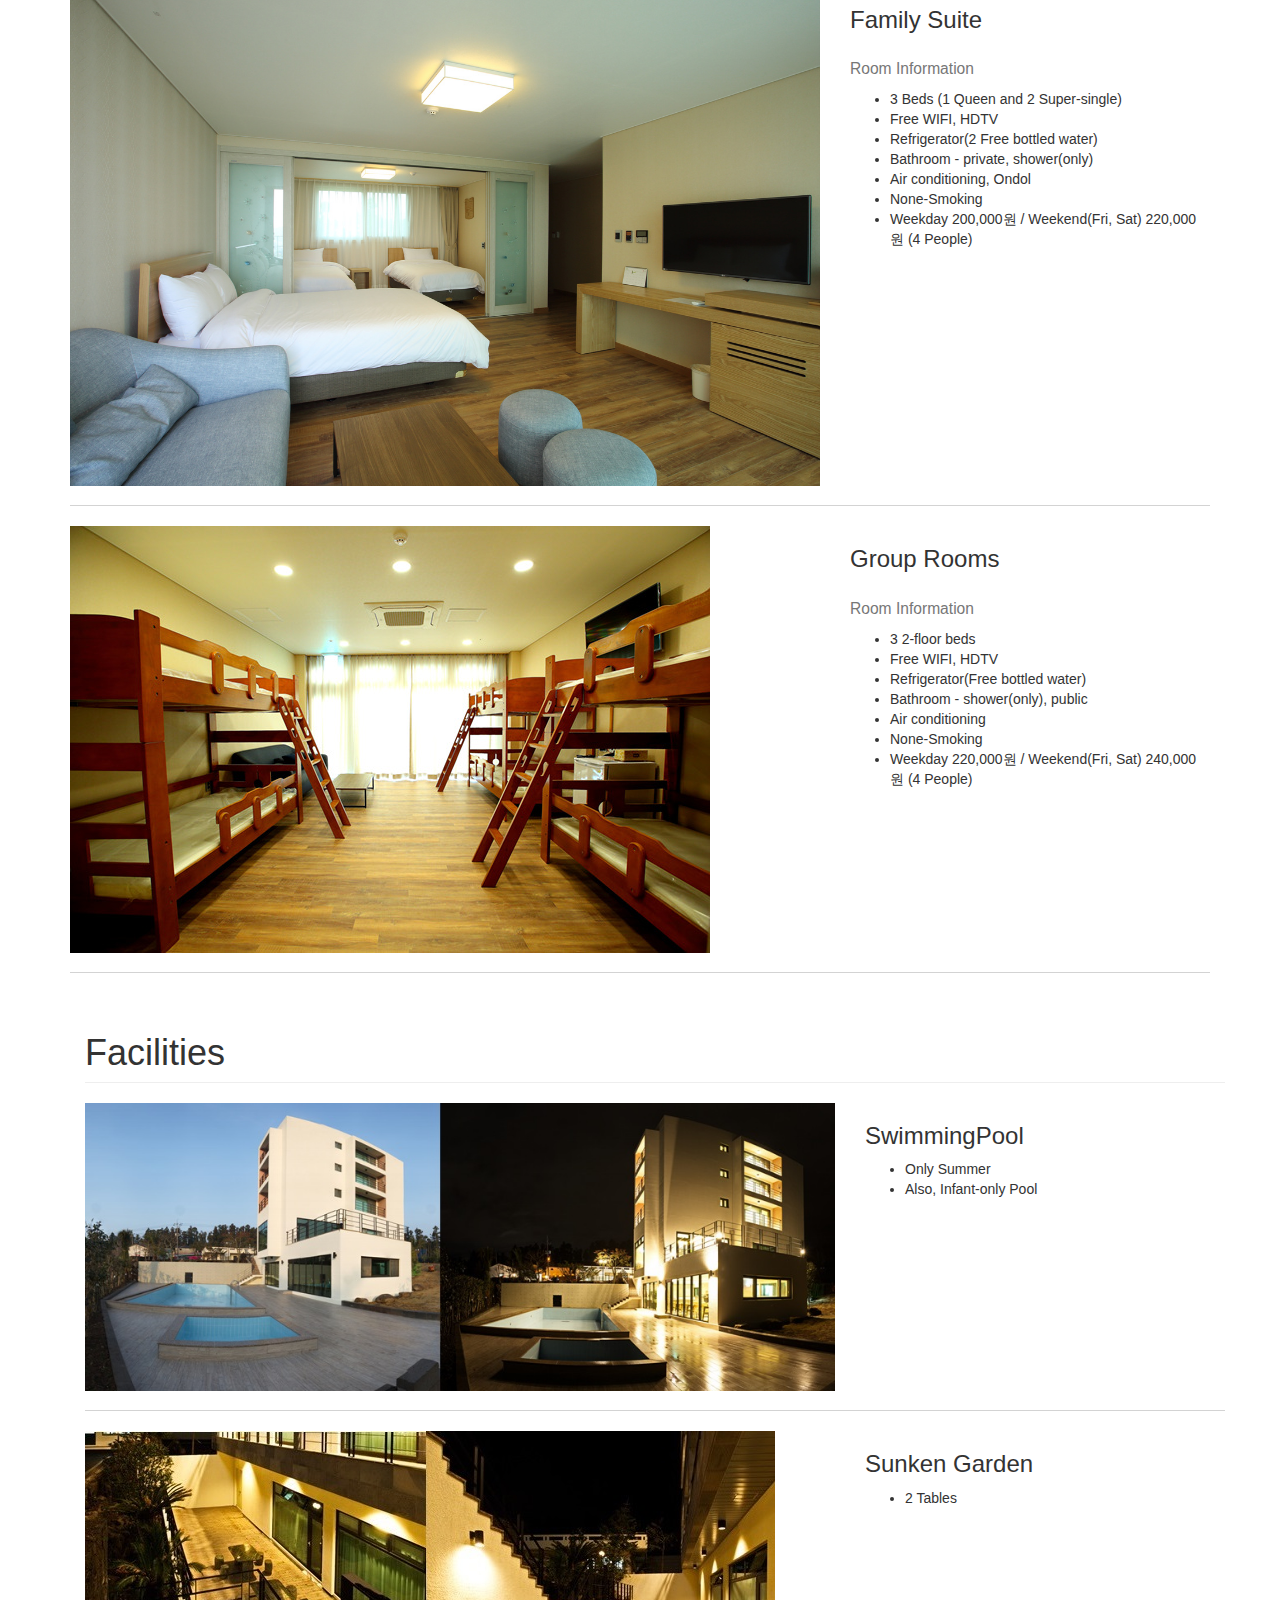
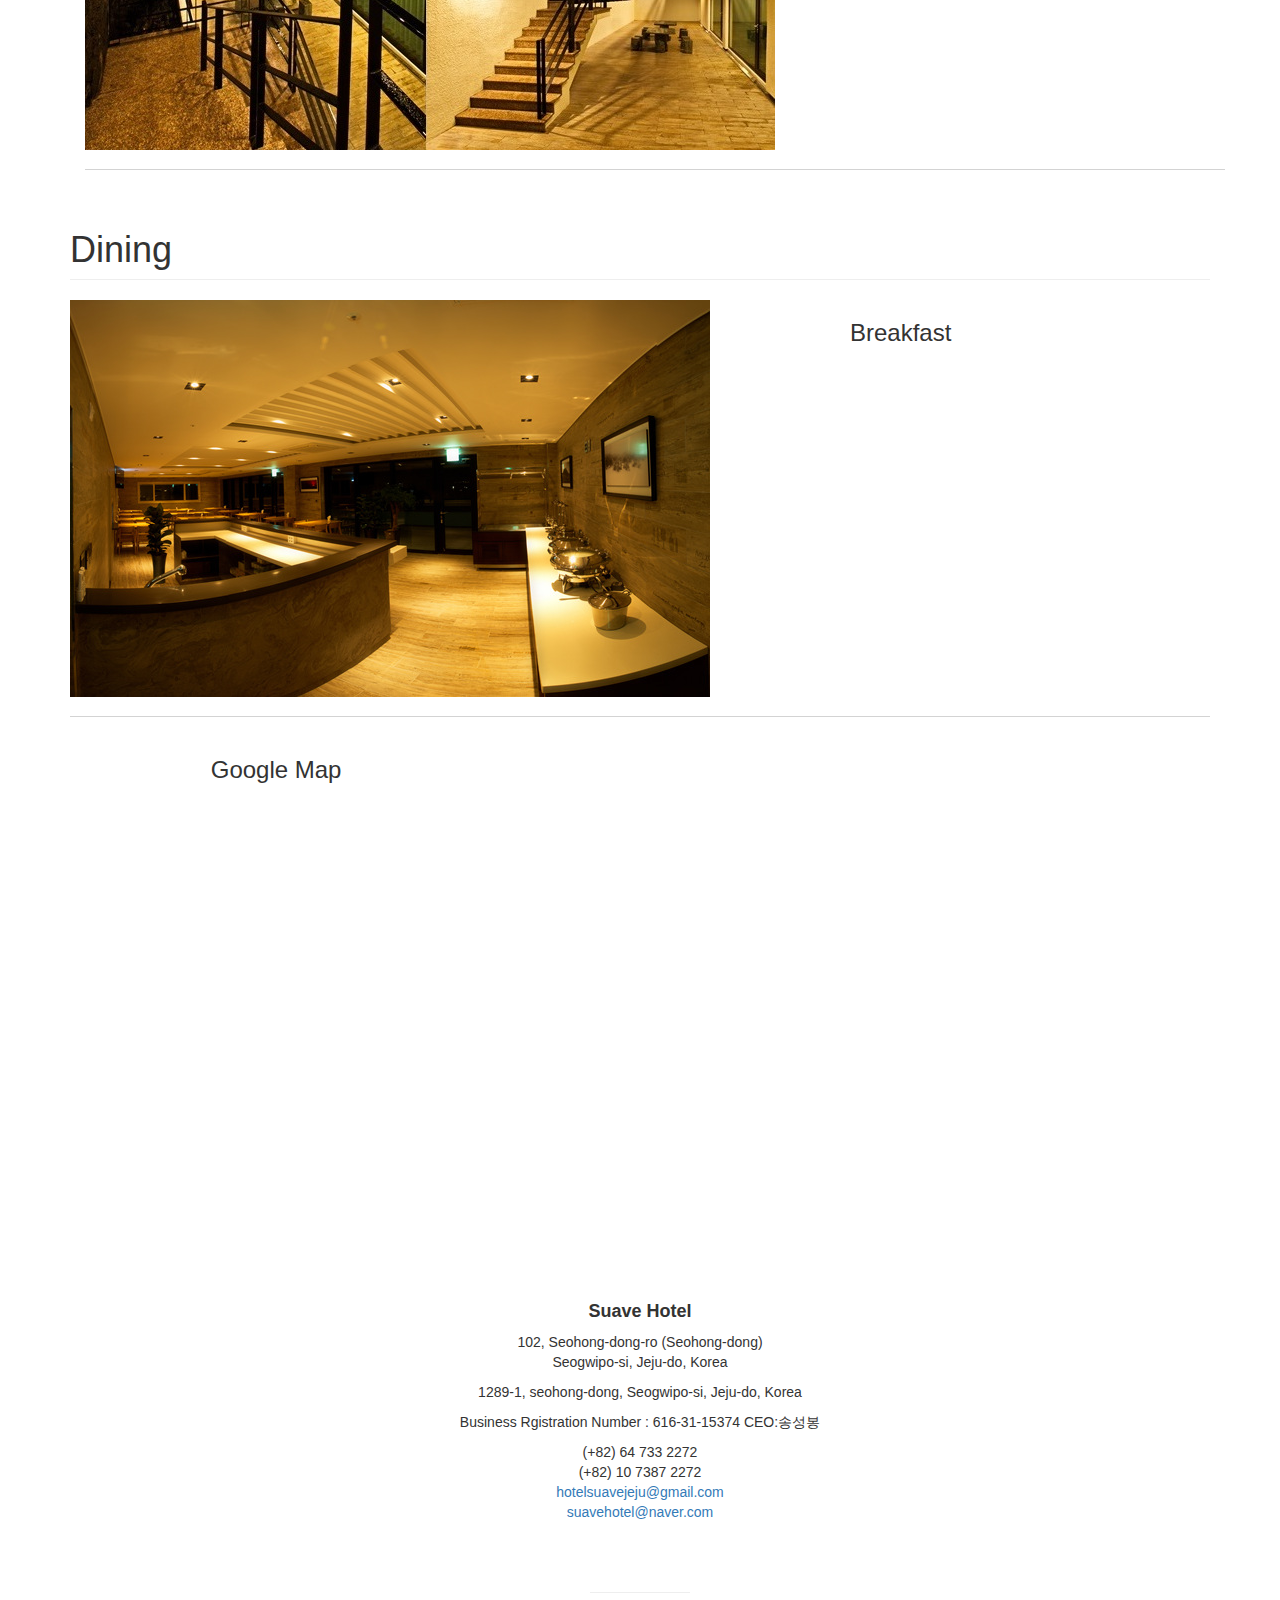
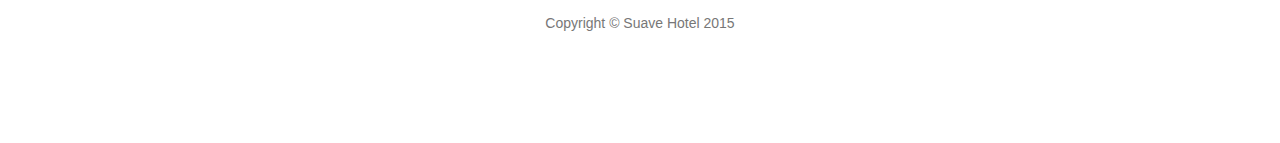
<file: eng.html>
<!DOCTYPE html>
<html lang="en">

<head>
    <meta property="og:type" content="website">
    <meta property="og:title" content="스와브 호텔 - Suave Hotel">
    <meta property="og:description" content="서귀포에 위치한 스와브 호텔, 숙박, 주차시설(버스가능), 선큰가든, 바베큐 가든, 레스토랑, 조식, 수영장">
    <meta property="og:url" content="http://suavehotel.co.kr">

    <meta charset="utf-8">
    <meta http-equiv="X-UA-Compatible" content="IE=edge">
    <meta name="viewport" content="width=device-width, initial-scale=1">
    <meta name="description" content="Suave Hotel">
    <meta name="author" content="SongHye">
    <meta name="naver-site-verification" content="5565d5da58e54fa589177cd35be8b33a821bb964"/><!--naver 사이트 소유권 확인-->

    <title>스와브 호텔 - Suave Hotel</title>

    <!-- Bootstrap Core CSS -->
    <link href="css/bootstrap.min.css" rel="stylesheet">

    <!-- Custom CSS -->
    <link href="css/custom.css" rel="stylesheet">

    <!-- Custom Fonts -->

    <link href="http://fonts.googleapis.com/css?family=Source+Sans+Pro:300,400,700,300italic,400italic,700italic" rel="stylesheet" type="text/css">

    <!-- HTML5 Shim and Respond.js IE8 support of HTML5 elements and media queries -->
    <!-- WARNING: Respond.js doesn't work if you view the page via file:// -->
    <!--[if lt IE 9]>
        <script src="https://oss.maxcdn.com/libs/html5shiv/3.7.0/html5shiv.js"></script>
        <script src="https://oss.maxcdn.com/libs/respond.js/1.4.2/respond.min.js"></script>
    <![endif]-->

</head>

<body>

    <!-- Navigation -->
    <a id="menu-toggle" href="#" class="btn btn-dark btn-lg toggle"><i class="fa fa-bars"></i></a>
    <nav id="sidebar-wrapper">
        <ul class="sidebar-nav">
            <a id="menu-close" href="#" class="btn btn-light btn-lg pull-right toggle"><i class="fa fa-times"></i></a>
            <li class="sidebar-brand">
                <a href="#top"  onclick = $("#menu-close").click(); >Suave Hotel</a>
            </li>
            <li><a href="#top" onclick = $("#menu-close").click(); >Home</a></li>
            <li><a href="#about" onclick = $("#menu-close").click(); >About</a></li>
            <li><a href="#services" onclick = $("#menu-close").click(); >Services</a></li>
            <li><a href="#Rooms" onclick = $("#menu-close").click(); >Rooms</a></li>
            <li><a href="#Standard" onclick = $("#menu-close").click();> &nbsp;&nbsp;&#45; Standard</a></li>
            <li><a href="#Suite" onclick = $("#menu-close").click();> &nbsp;&nbsp;&#45; Suite </a></li>
            <li><a href="#FamilySuite" onclick = $("#menu-close").click();> &nbsp;&nbsp;&#45; Family Suite </a></li>
            <li><a href="#GroupRoom" onclick = $("#menu-close").click();> &nbsp;&nbsp;&#45; Group Rooms</a></li>
            <li><a href="#Facilities" onclick = $("#menu-close").click();>Facilities</a></li>
            <li><a href="#Dining" onclick = $("#menu-close").click();>Dining</a></li>
            <li><a href="#contact" onclick = $("#menu-close").click();>Contact</a></li>
            <li><a href="/index.html" onclick = $("#menu-close").click();>한국어</a></li>
            <li><a href="#" onclick = $("#menu-close").click();>English</a></li>
        </ul>
    </nav>

    <!-- Header -->
    <header id="top" class="header">
        <div class="text-vertical-center">
            <h1>Suave Hotel</h1>
            <h3>in JEJU &#44; Seogwipo</h3>
            <br>
            <a href="#about" class="btn btn-dark btn-lg">Find Out More</a>
            <a href="/index.html" class="btn btn-dark btn-lg">한국어</a>
            <br><br>
            <a href="#Rooms" class="btn btn-dark btn-lg">Rooms</a>
            <a href="#Facilities" class="btn btn-dark btn-lg">Facilities</a>
            <a href="#Dining" class="btn btn-dark btn-lg">Dining</a>
            <a href="#contact" class="btn btn-dark btn-lg">Contact</a>
        </div>
    </header>

    <!-- About -->
    <section id="about" class="about">
        <div class="container">
            <div class="row">
                <div class="col-lg-12 text-center">
                    <h2>Welcome!</h2>
                    <p class="lead">First, Thank you for visiting Our WebSites <br> Suave Hotel is located in Seohongdong, Seogwipo<br> It's beautiful city</p>
                    <p>Open Anniverary Sale Untill Feb.</p>
                    <h2>About Suave</h2>
                    <p class="lead"> &#39;Suave&#39; is form French,<br> It means &#39;감미로운, 그윽한&#39; in Korean <br> And it means &#39;sweet&#39; in english </p>
                    <h2>Hotel</h2>
                    <p class="lead"> Our Hotel has 22 rooms and 2 Ground Rooms. <br> There is Parking Place (also, bus could), Swimming pool, Restraunt, Coffee&amp;Beer <br> Free WIFI, Free Parking, Elevator</p>
                    <a href="#services" class="btn btn-dark btn-lg">Go NEXT</a>
                </div>
            </div>
            <!-- /.row -->
        </div>
        <!-- /.container -->
    </section>

    <!-- Services -->
    <!-- The circle icons use Font Awesome's stacked icon classes. For more information, visit http://fontawesome.io/examples/ -->
    <section id="services" class="services bg-primary">
        <div class="container">
            <div class="row text-center">
                <div class="col-lg-10 col-lg-offset-1">
                    <h2>Our Services</h2>
                    <hr class="small">
                    <div class="row">
                        <div class="col-md-3 col-sm-6">
                            <div class="service-item">
                                <span class="fa-stack fa-4x">
                                <i class="fa fa-circle fa-stack-2x"></i>
                                <i class="fa fa-cloud fa-stack-1x text-primary"></i>
                            </span>
                                <h4>
                                    <strong>Rooms</strong>
                                </h4>
                                <p>Standard, Suite, Family Suite,<br>Group Rooms </p>
                                <a href="#Rooms" class="btn btn-light">See More</a>
                            </div>
                        </div>
                        <div class="col-md-3 col-sm-6">
                            <div class="service-item">
                                <span class="fa-stack fa-4x">
                                <i class="fa fa-circle fa-stack-2x"></i>
                                <i class="fa fa-compass fa-stack-1x text-primary"></i>
                            </span>
                                <h4>
                                    <strong>Facilities</strong>
                                </h4>
                                <p>Parking Place</p>
                                <p>Swimming pool</p>
                                <p>Sunken Garden</p>
                                <p>Garden Barbeque(Comming Soon)</p>
                                <a href="#Facilities" class="btn btn-light">See More</a>
                            </div>
                        </div>
                        <div class="col-md-3 col-sm-6">
                            <div class="service-item">
                                <span class="fa-stack fa-4x">
                                <i class="fa fa-circle fa-stack-2x"></i>
                                <i class="fa fa-flask fa-stack-1x text-primary"></i>
                            </span>
                                <h4>
                                    <strong>Dining</strong>
                                </h4>
                                <p>Breakfast, Restraunt, Coffee &amp; Beer</p>
                                <a href="#Dining" class="btn btn-light">See More</a>
                            </div>
                        </div>
                        <div class="col-md-3 col-sm-6">
                            <div class="service-item">
                                <span class="fa-stack fa-4x">
                                <i class="fa fa-circle fa-stack-2x"></i>
                                <i class="fa fa-shield fa-stack-1x text-primary"></i>
                            </span>
                                <h4>
                                    <strong>Contact Us </strong>
                                </h4>
                                <p>KakaoTalk ID, etc.</p>
                                <a href="#contact" class="btn btn-light">See More</a>
                            </div>
                        </div>
                    </div>
                    <!-- /.row (nested) -->
                </div>
                <!-- /.col-lg-10 -->
            </div>
            <!-- /.row -->
        </div>
        <!-- /.container -->
    </section>
    
    <section id="Rooms" >
        <div class="container">
    <!-- Room Custom -->
            <!-- Rooms Item Heading -->
            <div class="row">
                <div class="col-lg-12">
                    <h1 class="page-header">Rooms</h1>
                </div>
            </div>
            <!-- /.row -->

            <!-- Rooms Item Row -->
            <section id="Standard">
                <div class="row">

                    <div class="col-md-8">
                        <img class="img-responsive" src="/img/1.jpg" alt="">
                    </div>

                    <div class="col-md-4">
                        <h3>Standard</h3>
                        
                        <h3><small>Room Information</small></h3>
                        <ul>
                            <li>2 Beds (Queen and Super-Single)</li>
                            <li>Free WIFI, HDTV</li>
                            <li>Bathroom - private, shower(only)</li>
                            <li>Air conditioning, Ondol</li>    
                            <li>None-Smoking</li>
                        </ul>
                    </div>
                </div>
                <div class="room-border"></div>
            <!-- /.row -->
            </section>
            
            <section id="Suite">
                <div class="row">

                    <div class="col-md-8">
                        <img class="img-responsive" src="/img/4.jpg" alt="">
                    </div>

                    <div class="col-md-4">
                        <h3>Suite</h3>
                        <h3><small>Room Information</small></h3>
                        <ul>
                            <li>3 Beds (1 Queen and 2 Super-single)</li>
                            <li>Free WIFI, HDTV</li>
                            <li>Refrigerator(Free bottled water)</li>
                            <li>Bathroom - private, shower(only)</li>
                            <li>Air conditioning, Ondol</li>
                            <li>None-Smoking</li>
                            <li>Weekday 140,000원 / Weekend(Fri, Sat) 160,000원 (2 People) </li>
                        </ul>
                    </div>
                </div>
                <div class="room-border"></div>
            <!-- /.row -->
            </section>
            
            <section id="FamilySuite">
                <div class="row">

                    <div class="col-md-8">
                        <img class="img-responsive" src="/img/3.jpg" alt="">
                    </div>

                    <div class="col-md-4">
                        <h3>Family Suite</h3>
                        <h3><small>Room Information</small></h3>
                        <ul>
                            <li>3 Beds (1 Queen and 2 Super-single)</li>
                            <li>Free WIFI, HDTV</li>
                            <li>Refrigerator(2 Free bottled water)</li>
                            <li>Bathroom - private, shower(only)</li>
                            <li>Air conditioning, Ondol</li>
                            <li>None-Smoking</li>
                            <li>Weekday 200,000원 / Weekend(Fri, Sat) 220,000원 (4 People) </li>
                        </ul>
                    </div>
                </div>
                <div class="room-border"></div>
            <!-- /.row -->
            </section>
            
            <section id="GroupRom">
                <div class="row">

                    <div class="col-md-8">
                        <img class="img-responsive" src="/img/share.jpg" alt="">
                    </div>

                    <div class="col-md-4">
                        <h3>Group Rooms</h3>
                        <h3><small>Room Information</small></h3>
                        <ul>
                            <li>3 2-floor beds</li>
                            <li>Free WIFI, HDTV</li>
                            <li>Refrigerator(Free bottled water)</li>
                            <li>Bathroom - shower(only), public</li>
                            <li>Air conditioning</li>
                            <li>None-Smoking</li>
                            <li>Weekday 220,000원 / Weekend(Fri, Sat) 240,000원 (4 People) </li>
                        </ul>
                    </div>
                </div>
                <div class="room-border"></div>
            <!-- /.row -->        
            </section>
 
    
    <!-- Facilities -->
<div class="container">
    <section id="Facilities">
            <div class="row">
                <div class="col-lg-12">
                    <h1 class="page-header">Facilities</h1>
                </div>
            </div>
            <!-- /.row -->
        
                    <div class="row">

                        <div class="col-md-8">
                            <img class="img-responsive" src="/img/sp.jpg" alt="">
                        </div>

                        <div class="col-md-4">
                            <h3>SwimmingPool </h3>
                            <ul>
                                <li>Only Summer</li>
                                <li>Also, Infant-only Pool</li>
                            </ul>
                        </div>
                    </div>
                    <div class="room-border"></div>
        
            <!-- Sunken Garden-->
                <div class="row">

                            <div class="col-md-8">
                                <img class="img-responsive" src="/img/sung.jpg" alt="">
                            </div>

                            <div class="col-md-4">
                                <h3>Sunken Garden</h3>
                                <ul>
                                    <li>2 Tables</li>
                                </ul>
                            </div>
                        </div>
                        <!-- /.row -->
                        <div class="room-border"></div>

            <!--Garden Garbeque
            <div class="row">

                        <div class="col-md-8">
                            <img class="img-responsive" src="/img/4.jpg" alt="">
                        </div>

                        <div class="col-md-4">
                            <h3>Family2</h3>
                            <h3><small>Room Information</small></h3>
                            <ul>
                                <li>3 Beds (1 Queen and 2 Super-single)</li>
                                <li>Free WIFI, Flat-screen TV</li>
                                <li>Refrigerator(2 Free bottled water)</li>
                                <li>Bathroom - private, shower(only)</li>
                                <li>None-Smoking</li>
                                <li>Air conditioning, Ondol</li>
                            </ul>
                        </div>
                    </div>
                    <div class="room-border"></div>
                    <!-- /.row -->
        
                </section>
                <!-- /.row -->
            </div>
    </section>
</div>
    
<div class="container">
    <section id="Dining">
            <div class="row">
                <div class="col-lg-12">
                    <h1 class="page-header">Dining</h1>
                </div>
            </div>
            <!-- /.row -->
                    <div class="row">

                        <div class="col-md-8">
                            <img class="img-responsive" src="/img/bf.jpg" alt="">
                        </div>

                        <div class="col-md-4">
                            <h3>Breakfast</h3>
                        </div>
                    </div>
                    <div class="room-border"></div>
                </section>
                <!-- /.row -->
            </div>
    </section>
</div>


    <!-- Map -->
    <section id="contact" class="map">
        <div class="row">
            <div class="col-lg-10 col-lg-offset-1 text-center">
                <div class="row">
                        <div class="col-md-4">
                            <h3>Google Map</h3>
                        </div>
        <iframe src="https://www.google.com/maps/embed?pb=!1m18!1m12!1m3!1d3336.3615445577493!2d126.55095051560572!3d33.25702596666134!2m3!1f0!2f0!3f0!3m2!1i1024!2i768!4f13.1!3m3!1m2!1s0x350c538fd110549f%3A0x6e57c67444765a20!2z7Iqk7JmA67iMIO2YuO2FlA!5e0!3m2!1sko!2skr!4v1455878616912" width="600" height="450" frameborder="0" style="border:0" allowfullscreen></iframe>
            </div>
        </div>
    </section>

    <!-- Footer -->
    <footer>
        <div class="container">
            <div class="row">
                <div class="col-lg-10 col-lg-offset-1 text-center">
                    <h4><strong>Suave Hotel</strong>
                    </h4>
                    <p>102, Seohong-dong-ro (Seohong-dong)<br> Seogwipo-si, Jeju-do, Korea</p>
                    <p>1289-1, seohong-dong, Seogwipo-si, Jeju-do, Korea</p>
                    <p>Business Rgistration Number : 616-31-15374  CEO:송성봉 </p>
                    <ul class="list-unstyled">
                        <li><i class="fa fa-phone fa-fw"></i> (+82) 64 733 2272 </li>
                       <li><i class="fa fa-phone fa-fw"></i> (+82) 10 7387 2272 </li>
                        <li><i class="fa fa-envelope-o fa-fw"></i><a href="mailto:hotelsuavejeju@gmail.com">hotelsuavejeju@gmail.com</a></li>
                        <li><i class="fa fa-envelope-o fa-fw"></i><a href="mailto:suavehotel@naver.com">suavehotel@naver.com</a></li>
                    </ul>
                    <br>
                    <ul class="list-inline">
                        <li>
                            <a href="#"><i class="fa fa-facebook fa-fw fa-3x"></i></a>
                        </li>
                        <li>
                            <a href="#"><i class="fa fa-twitter fa-fw fa-3x"></i></a>
                        </li>
                        <li>
                            <a href="#"><i class="fa fa-dribbble fa-fw fa-3x"></i></a>
                        </li>
                    </ul>
                    <hr class="small">
                    <p class="text-muted">Copyright &copy; Suave Hotel 2015</p>
                </div>
            </div>
        </div>
    </footer>

    <!-- jQuery -->
    <script src="js/jquery.js"></script>

    <!-- Bootstrap Core JavaScript -->
    <script src="js/bootstrap.min.js"></script>
    
    <!-- Contact Form JavaScript -->
    <script src="js/jqBootstrapValidation.js"></script>
    <script src="js/contact_me.js"></script>

    <!-- Custom Theme JavaScript -->
    <script>
    // Closes the sidebar menu
    $("#menu-close").click(function(e) {
        e.preventDefault();
        $("#sidebar-wrapper").toggleClass("active");
    });

    // Opens the sidebar menu
    $("#menu-toggle").click(function(e) {
        e.preventDefault();
        $("#sidebar-wrapper").toggleClass("active");
    });

    // Scrolls to the selected menu item on the page
    $(function() {
        $('a[href*=#]:not([href=#])').click(function() {
            if (location.pathname.replace(/^\//, '') == this.pathname.replace(/^\//, '') || location.hostname == this.hostname) {

                var target = $(this.hash);
                target = target.length ? target : $('[name=' + this.hash.slice(1) + ']');
                if (target.length) {
                    $('html,body').animate({
                        scrollTop: target.offset().top
                    }, 1000);
                    return false;
                }
            }
        });
    });
    </script>

</body>

</html>
</file>
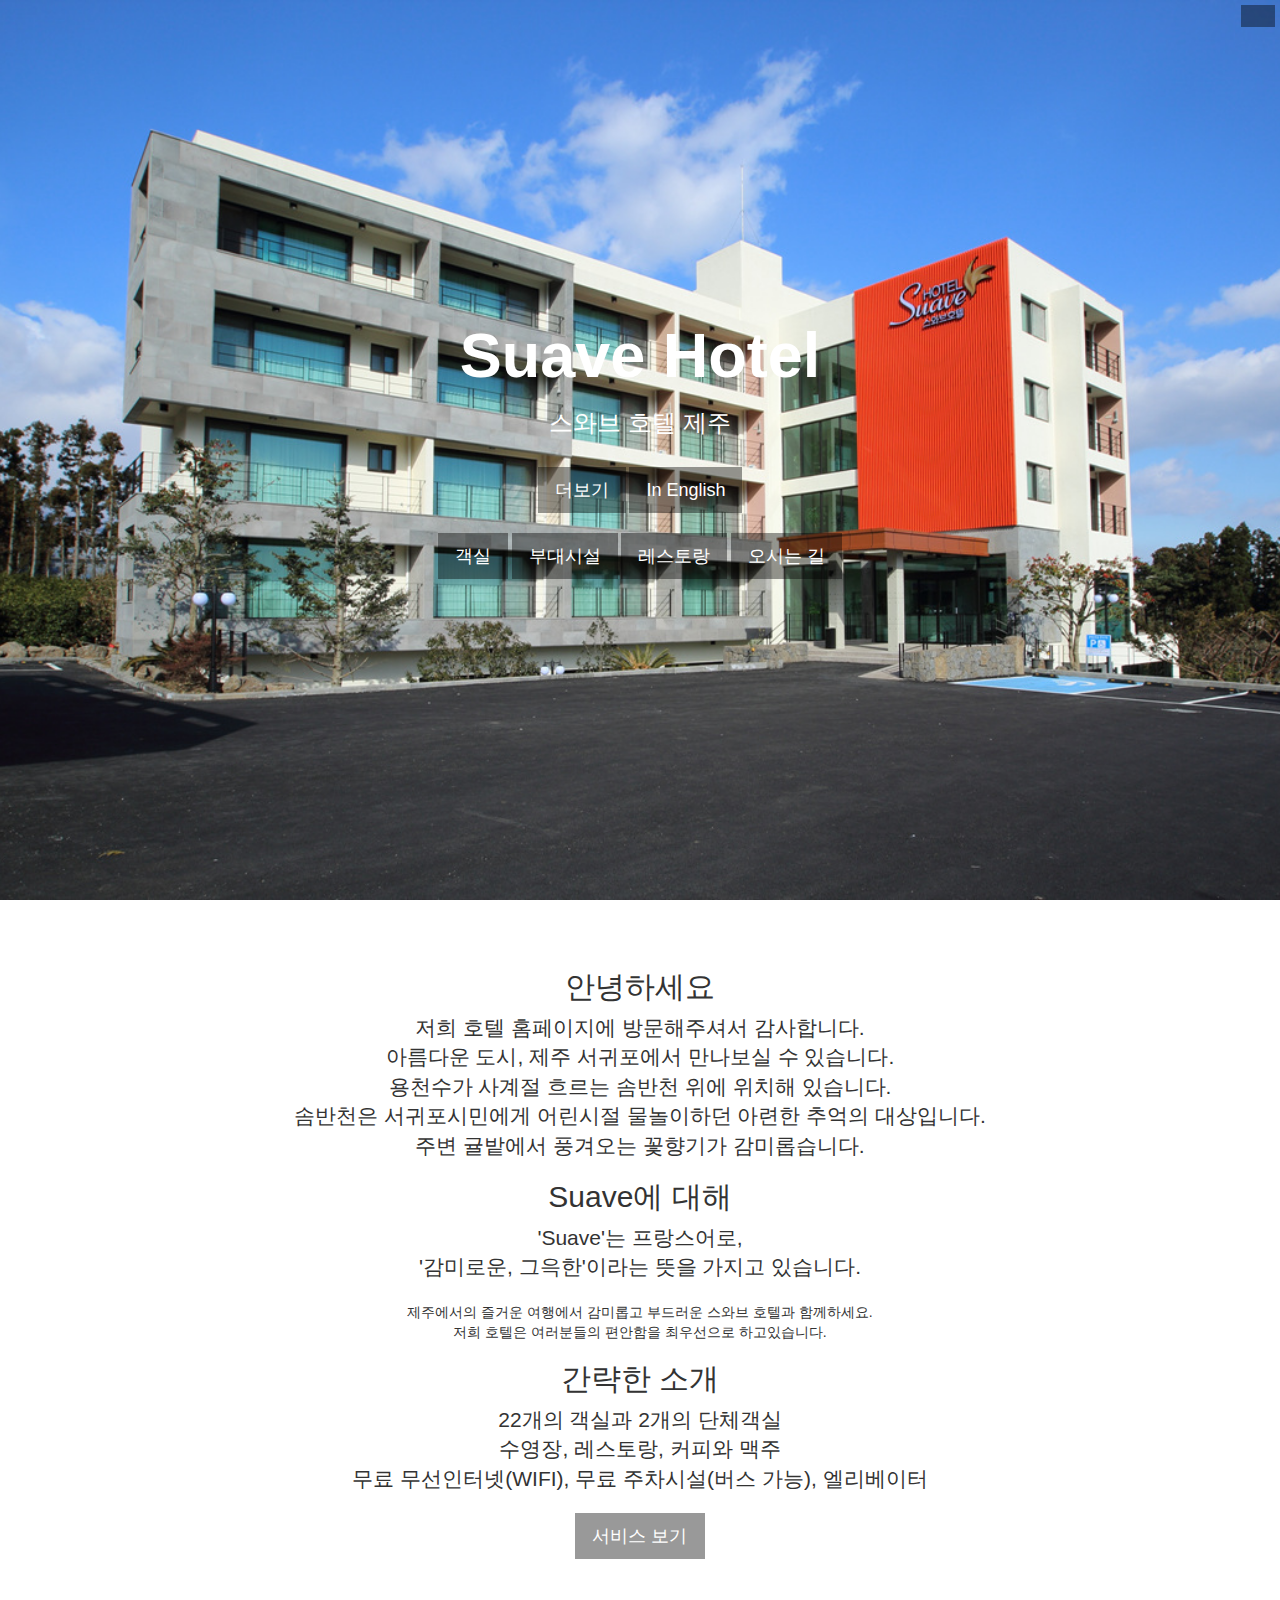
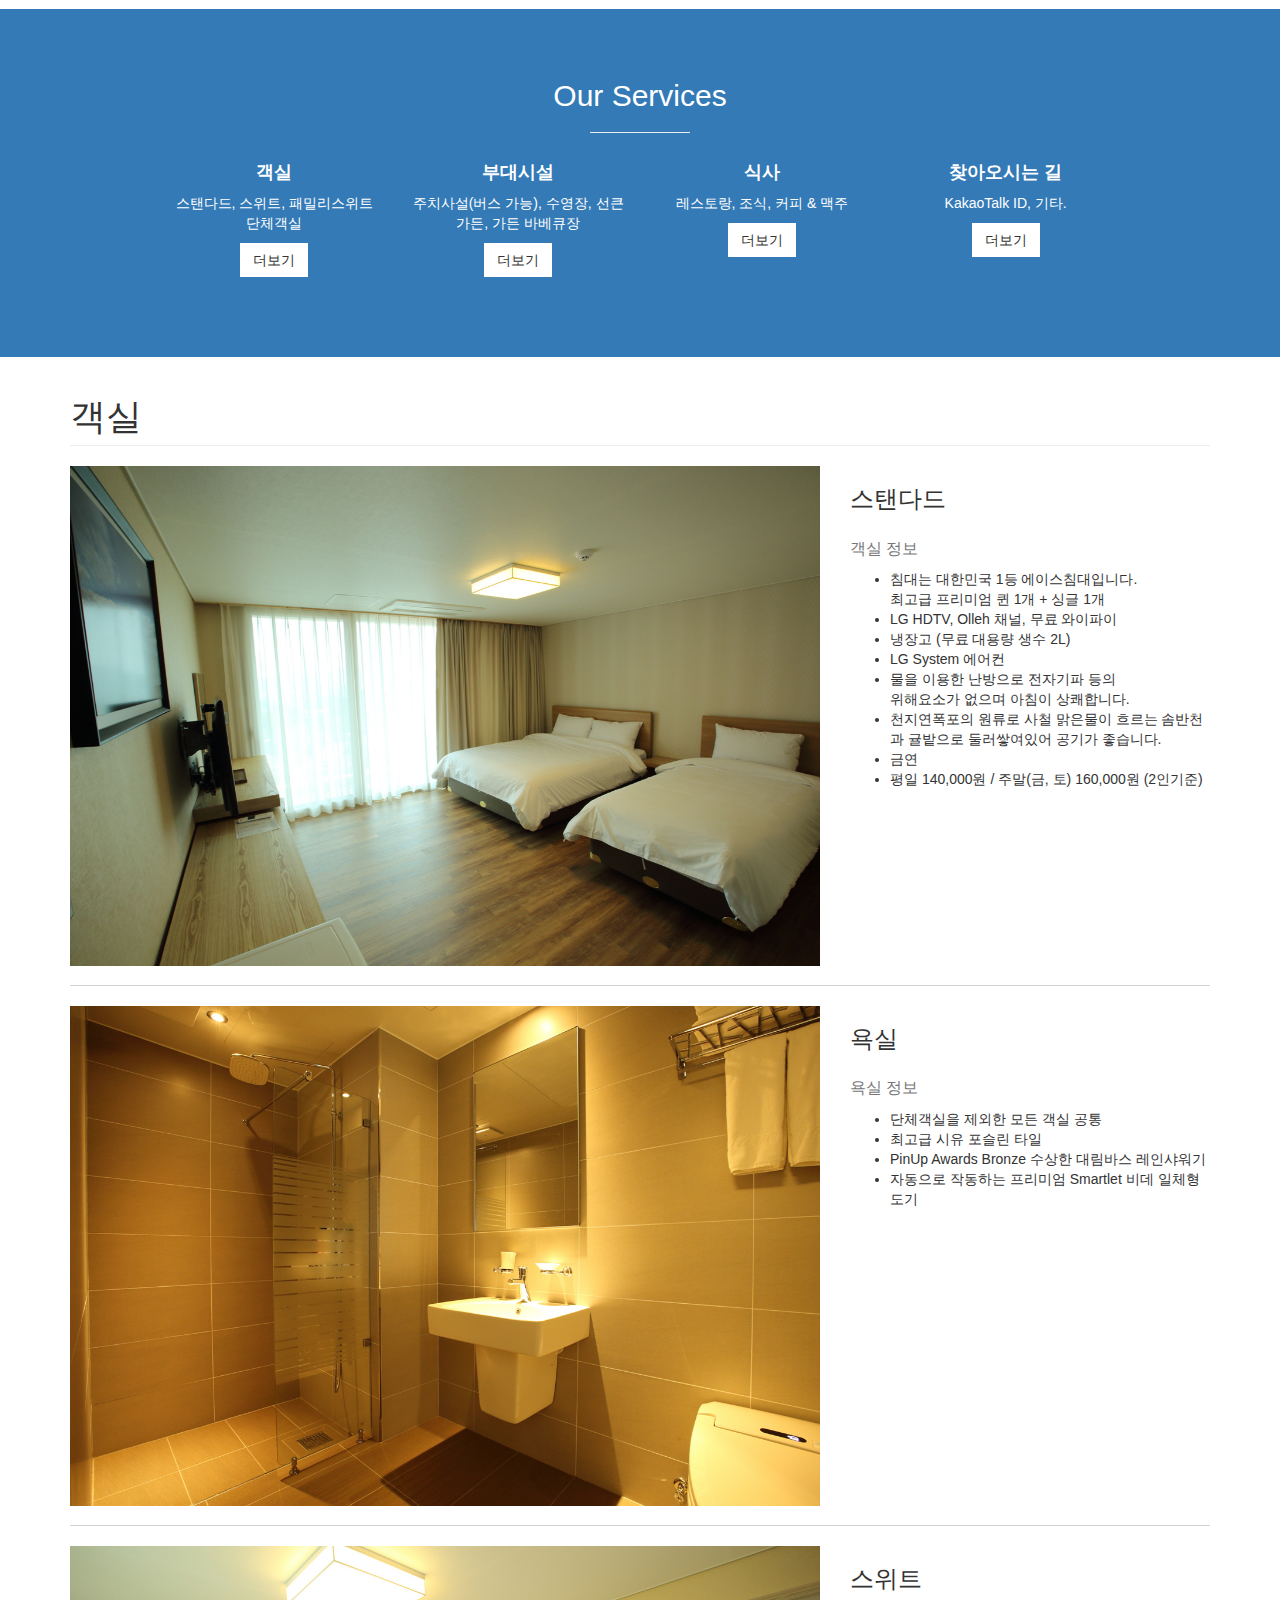
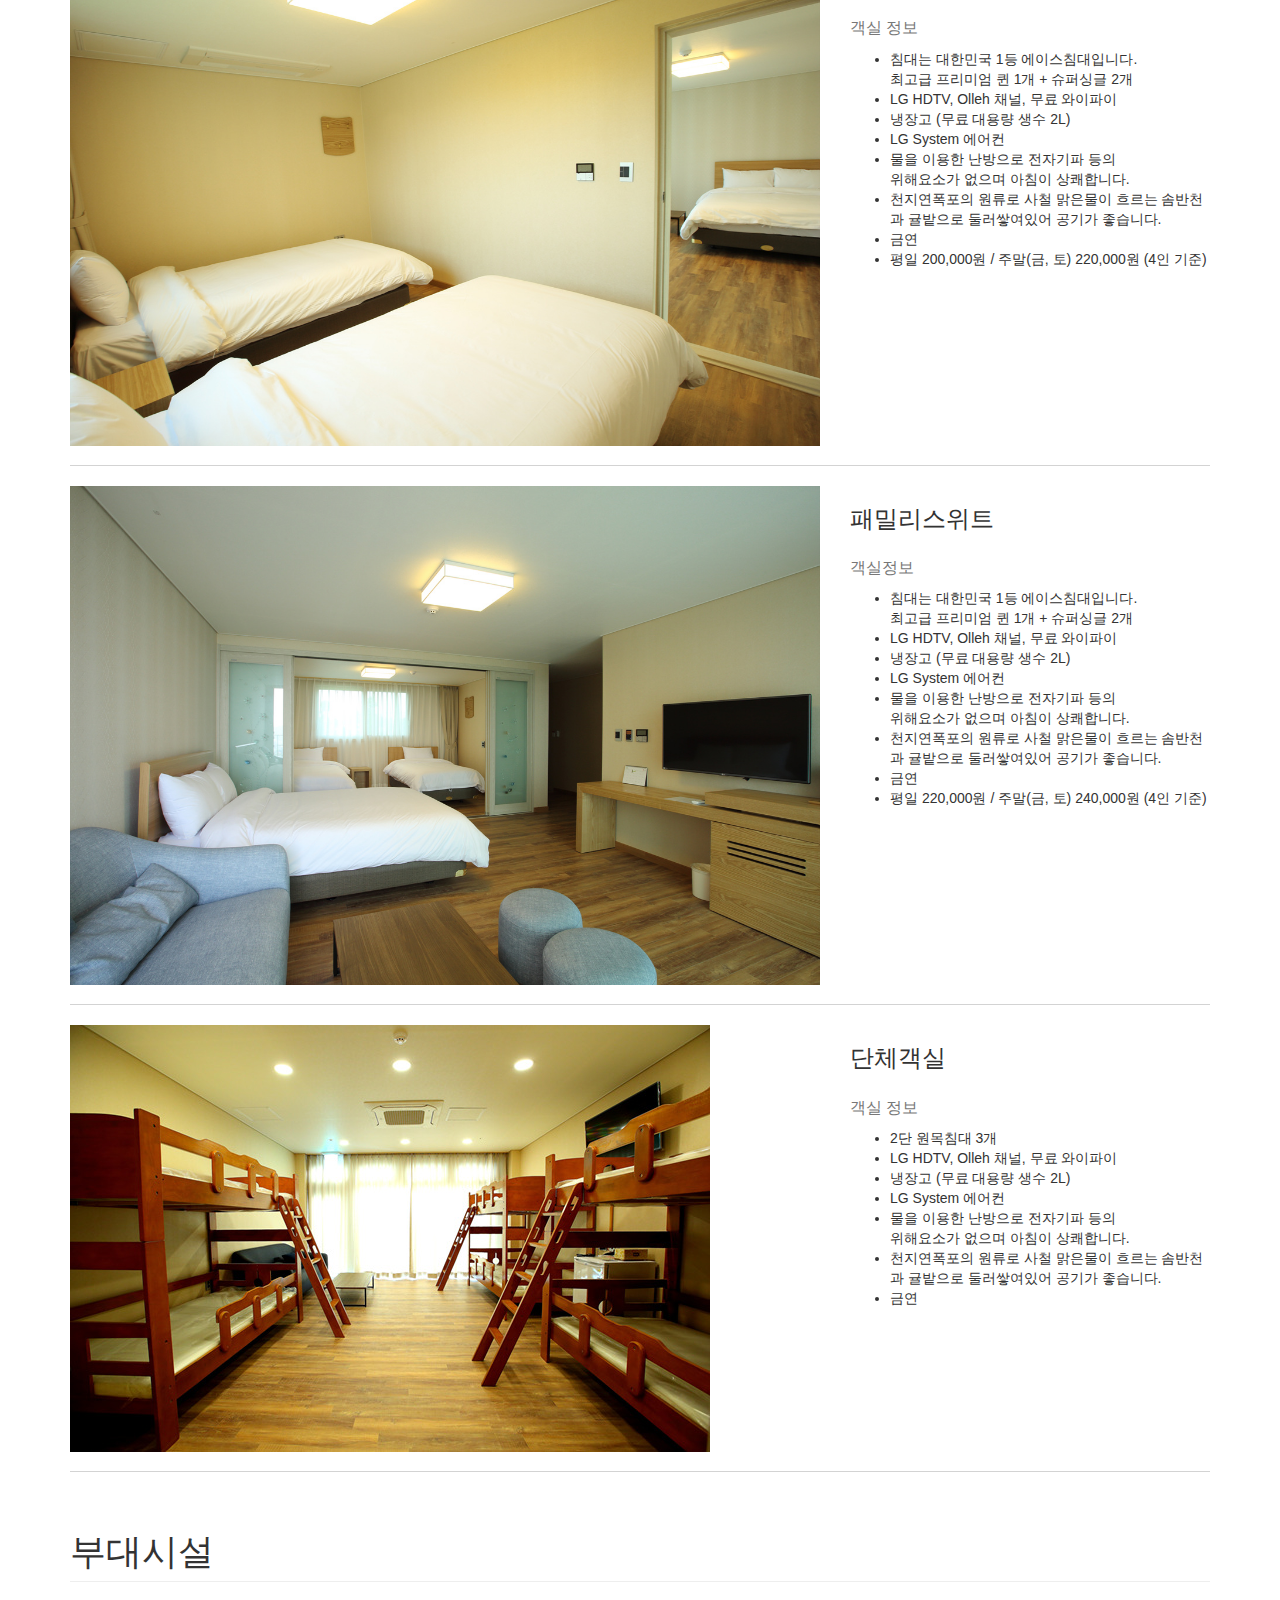
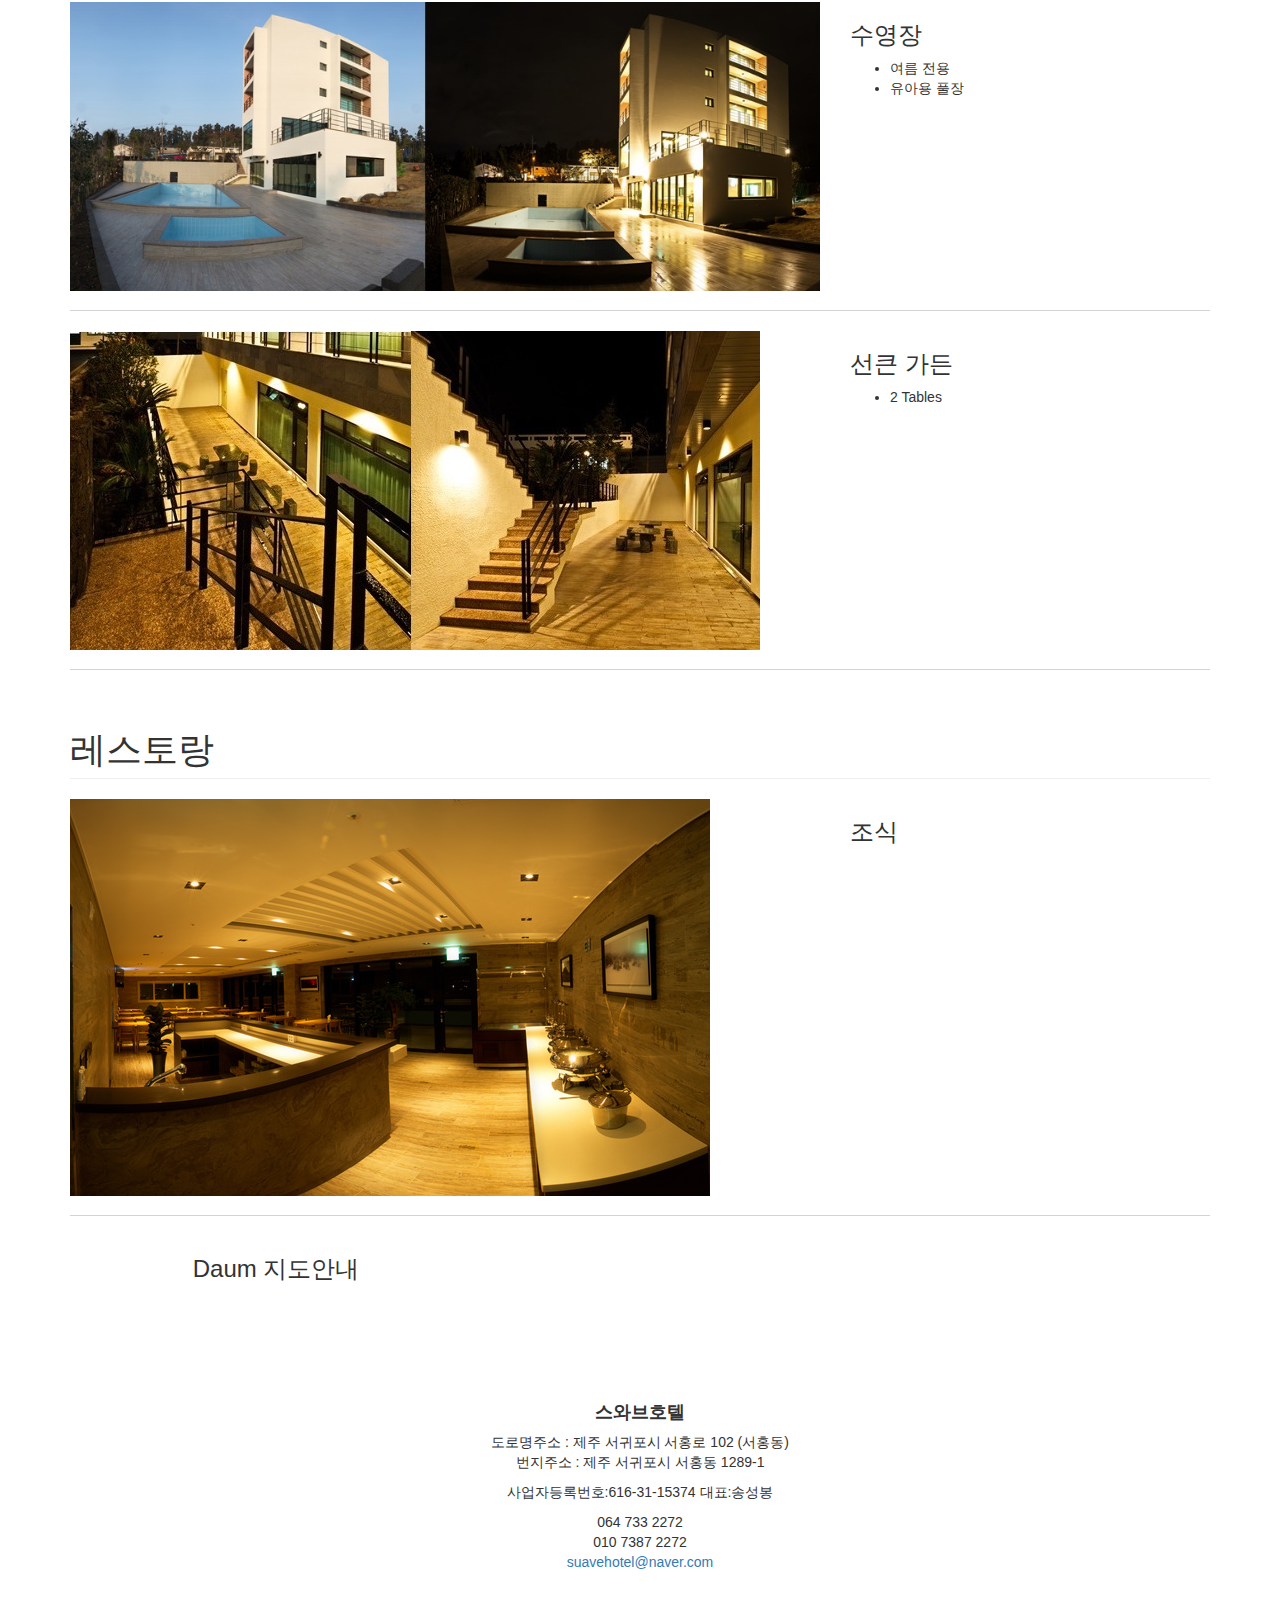
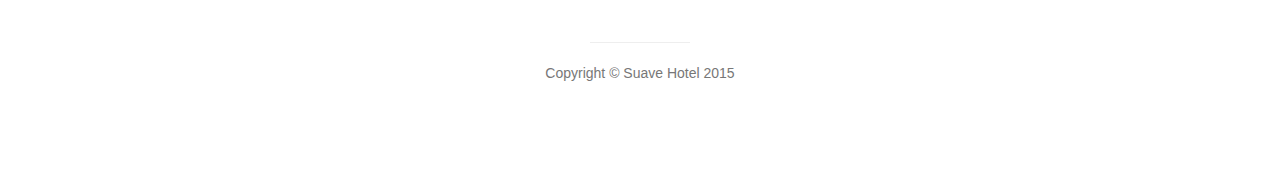
<file: kr.html>
<!DOCTYPE html>
<html lang="kr">

<head>
    <meta property="og:type" content="website">
    <meta property="og:title" content="스와브 호텔 - Suave Hotel">
    <meta property="og:description" content="서귀포에 위치한 스와브 호텔, 숙박, 주차시설(버스가능), 선큰가든, 바베큐 가든, 레스토랑, 조식, 수영장">
    <meta property="og:url" content="http://suavehotel.co.kr">
    
    <meta charset="utf-8">
    <meta http-equiv="X-UA-Compatible" content="IE=edge">
    <meta name="viewport" content="width=device-width, initial-scale=1">
    <meta name="description" content="Suave Hotel">
    <meta name="author" content="SongHye">
    <meta name="naver-site-verification" content="5565d5da58e54fa589177cd35be8b33a821bb964"/><!--naver 사이트 소유권 확인-->

    <title>스와브 호텔 - Suave Hotel</title>

    <!-- Bootstrap Core CSS -->
    <link href="css/bootstrap.min.css" rel="stylesheet">

    <!-- Custom CSS -->
    <link href="css/custom.css" rel="stylesheet">

    <!-- Custom Fonts -->
    
    <link href="http://fonts.googleapis.com/css?family=Source+Sans+Pro:300,400,700,300italic,400italic,700italic" rel="stylesheet" type="text/css">

    <!-- HTML5 Shim and Respond.js IE8 support of HTML5 elements and media queries -->
    <!-- WARNING: Respond.js doesn't work if you view the page via file:// -->
    <!--[if lt IE 9]>
        <script src="https://oss.maxcdn.com/libs/html5shiv/3.7.0/html5shiv.js"></script>
        <script src="https://oss.maxcdn.com/libs/respond.js/1.4.2/respond.min.js"></script>
    <![endif]-->

</head>

<body>

    <!-- Navigation -->
    <a id="menu-toggle" href="#" class="btn btn-dark btn-lg toggle"><i class="fa fa-bars"></i></a>
    <nav id="sidebar-wrapper">
        <ul class="sidebar-nav">
            <a id="menu-close" href="#" class="btn btn-light btn-lg pull-right toggle"><i class="fa fa-times"></i></a>
            <li class="sidebar-brand">
                <a href="#top"  onclick = $("#menu-close").click(); >Suave Hotel</a>
            </li>
            <li><a href="#top" onclick = $("#menu-close").click(); >Home</a></li>
            <li><a href="#about" onclick = $("#menu-close").click(); >소개</a></li>
            <li><a href="#services" onclick = $("#menu-close").click(); >서비스</a></li>
            <li><a href="#Rooms" onclick = $("#menu-close").click(); >객실</a></li>
            <li><a href="#Standard" onclick = $("#menu-close").click();> &nbsp;&nbsp;&#45; 스탠다드</a></li>
            <li><a href="#Suitea" onclick = $("#menu-close").click();> &nbsp;&nbsp;&#45; 스위트</a></li>
            <li><a href="#Suiteb" onclick = $("#menu-close").click();> &nbsp;&nbsp;&#45; 패밀리스위트</a></li>
            <li><a href="#GroupRoom" onclick = $("#menu-close").click();> &nbsp;&nbsp;&#45; 단체객실</a></li>
            <li><a href="#Facilities" onclick = $("#menu-close").click();>부대시설</a></li>
            <li><a href="#Dining" onclick = $("#menu-close").click();>레스토랑</a></li>
            <li><a href="#contact" onclick = $("#menu-close").click();>찾아오는 길</a></li>
            <li><a href="#" onclick = $("#menu-close").click();>한국어</a></li>
            <li><a href="/index.html" onclick = $("#menu-close").click();>English</a></li>
        </ul>
    </nav>

    <!-- Header -->
    <header id="top" class="header">
        <div class="text-vertical-center">
            <h1>Suave Hotel</h1>
            <h3> 스와브 호텔 제주 </h3>
            <br>
            <a href="#about" class="btn btn-dark btn-lg">더보기</a>
            <a href="/index.html" class="btn btn-dark btn-lg">In English</a>
            <br><br>
            <a href="#Rooms" class="btn btn-dark btn-lg">객실</a>
            <a href="#Facilities" class="btn btn-dark btn-lg">부대시설</a>
            <a href="#Dining" class="btn btn-dark btn-lg">레스토랑</a>
            <a href="#contact" class="btn btn-dark btn-lg">오시는 길</a>
        </div>
    </header>

    <!-- About -->
    <section id="about" class="about"><!--변경할 부분 -->
        <div class="container">
            <div class="row">
                <div class="col-lg-12 text-center">
                    <h2>안녕하세요</h2>
                    <p class="lead">저희 호텔 홈페이지에 방문해주셔서 감사합니다. <br> 아름다운 도시, 제주 서귀포에서 만나보실 수 있습니다. <br> 용천수가 사계절 흐르는 솜반천 위에 위치해 있습니다. <br>
                    솜반천은 서귀포시민에게 어린시절 물놀이하던 아련한 추억의 대상입니다. <br> 주변 귤밭에서 풍겨오는 꽃향기가 감미롭습니다. </p>
                    <h2>Suave에 대해</h2>
                    <p class="lead"> &#39;Suave&#39;는 프랑스어로, <br>&#39;감미로운, 그윽한&#39;이라는 뜻을 가지고 있습니다.<br></p>
                    <p> 제주에서의 즐거운 여행에서 감미롭고 부드러운 스와브 호텔과 함께하세요. <br> 저희 호텔은 여러분들의 편안함을 최우선으로 하고있습니다. </p>
                    <h2>간략한 소개</h2>
                    <p class="lead"> 22개의 객실과 2개의 단체객실 <br> 수영장, 레스토랑, 커피와 맥주 <br> 무료 무선인터넷(WIFI), 무료 주차시설(버스 가능), 엘리베이터 </p>
                    <a href="#services" class="btn btn-dark btn-lg">서비스 보기</a>
                </div><!--변경할 부분 -->
            </div>
            <!-- /.row -->
        </div>
        <!-- /.container -->
    </section>

    <!-- Services -->
    <!-- The circle icons use Font Awesome's stacked icon classes. For more information, visit http://fontawesome.io/examples/ -->
    <section id="services" class="services bg-primary">
        <div class="container">
            <div class="row text-center">
                <div class="col-lg-10 col-lg-offset-1">
                    <h2>Our Services</h2>
                    <hr class="small">
                    <div class="row">
                        <div class="col-md-3 col-sm-6">
                            <div class="service-item">
                                <span class="fa-stack fa-4x">
                                <i class="fa fa-circle fa-stack-2x"></i>
                                <i class="fa fa-cloud fa-stack-1x text-primary"></i>
                            </span>
                                <h4>
                                    <strong>객실</strong>
                                </h4>
                                <p>스탠다드, 스위트, 패밀리스위트<br> 단체객실 </p>
                                <a href="#Rooms" class="btn btn-light">더보기</a>
                            </div>
                        </div>
                        <div class="col-md-3 col-sm-6">
                            <div class="service-item">
                                <span class="fa-stack fa-4x">
                                <i class="fa fa-circle fa-stack-2x"></i>
                                <i class="fa fa-compass fa-stack-1x text-primary"></i>
                            </span>
                                <h4>
                                    <strong>부대시설</strong>
                                </h4>
                                <p>주치사설(버스 가능), 수영장, 선큰 가든, 가든 바베큐장</p>
                                <a href="#Facilities" class="btn btn-light">더보기</a>
                            </div>
                        </div>
                        <div class="col-md-3 col-sm-6">
                            <div class="service-item">
                                <span class="fa-stack fa-4x">
                                <i class="fa fa-circle fa-stack-2x"></i>
                                <i class="fa fa-flask fa-stack-1x text-primary"></i>
                            </span>
                                <h4>
                                    <strong>식사</strong>
                                </h4>
                                <p>레스토랑, 조식, 커피 &amp; 맥주 </p>
                                <a href="#Dining" class="btn btn-light">더보기</a>
                            </div>
                        </div>
                        <div class="col-md-3 col-sm-6">
                            <div class="service-item">
                                <span class="fa-stack fa-4x">
                                <i class="fa fa-circle fa-stack-2x"></i>
                                <i class="fa fa-shield fa-stack-1x text-primary"></i>
                            </span>
                                <h4>
                                    <strong> 찾아오시는 길 </strong>
                                </h4>
                                <p>KakaoTalk ID, 기타.</p>
                                <a href="#Contact" class="btn btn-light">더보기</a>
                            </div>
                        </div>
                    </div>
                    <!-- /.row (nested) -->
                </div>
                <!-- /.col-lg-10 -->
            </div>
            <!-- /.row -->
        </div>
        <!-- /.container -->
    </section>
    
    <section id="Rooms" >
        <div class="container">
    <!-- Room Custom -->
            <!-- Rooms Item Heading -->
            <div class="row">
                <div class="col-lg-12">
                    <h1 class="page-header">객실</h1>
                </div>
            </div>
            <!-- /.row -->

            <!-- Rooms Item Row -->
            <section id="Standard">
                <div class="row">

                    <div class="col-md-8">
                        <img class="img-responsive" src="/img/1.jpg" alt="">
                    </div>

                    <div class="col-md-4">
                        <h3>스탠다드</h3>
                        
                        <h3><small>객실 정보</small></h3>
                        <ul>
                            <li>침대는 대한민국 1등 에이스침대입니다. <br> 최고급 프리미엄 퀸 1개 +  싱글 1개 </li>
                            <li>LG HDTV, Olleh 채널, 무료 와이파이</li> 
                            <li>냉장고 (무료 대용량 생수 2L) </li>
                            <li>LG System 에어컨</li>
                            <li>물을 이용한 난방으로 전자기파 등의 <br> 위해요소가 없으며 아침이 상쾌합니다.</li>
                            <li>천지연폭포의 원류로 사철 맑은물이 흐르는 솜반천과 귤밭으로 둘러쌓여있어 공기가 좋습니다. </li>
                            <li>금연</li>
                            <li>평일 140,000원 / 주말(금, 토) 160,000원 (2인기준) </li>
                       </ul>
                    </div>
                </div>
                <div class="room-border"></div>
            <!-- /.row -->
                
            </section>
                        <section id="bath">
                <div class="row">

                    <div class="col-md-8">
                        <img class="img-responsive" src="/img/bath.jpg" alt="">
                    </div>

                    <div class="col-md-4">
                        <h3>욕실</h3>
                        
                        <h3><small>욕실 정보</small></h3>
                        <ul>
                            <li>단체객실을 제외한 모든 객실 공통</li>
                            <li>최고급 시유 포슬린 타일</li>
                            <li>PinUp Awards Bronze 수상한 대림바스 레인샤워기</li>
                            <li>자동으로 작동하는 프리미엄 Smartlet 비데 일체형 도기 </li>
                        </ul>
                    </div>
                </div>
                <div class="room-border"></div>
            <!-- /.row -->
            </section>
            
            <section id="Suitea">
                <div class="row">

                    <div class="col-md-8">
                        <img class="img-responsive" src="/img/4.jpg" alt="">
                    </div>

                    <div class="col-md-4">
                        <h3>스위트</h3>
                        <h3><small>객실 정보</small></h3>
                        <ul>
                            <li>침대는 대한민국 1등 에이스침대입니다. <br> 최고급 프리미엄 퀸 1개 +  슈퍼싱글 2개 </li>
                            <li>LG HDTV, Olleh 채널, 무료 와이파이</li> 
                            <li>냉장고 (무료 대용량 생수 2L) </li>
                            <li>LG System 에어컨</li>
                            <li>물을 이용한 난방으로 전자기파 등의 <br> 위해요소가 없으며 아침이 상쾌합니다.</li>
                            <li>천지연폭포의 원류로 사철 맑은물이 흐르는 솜반천과 귤밭으로 둘러쌓여있어 공기가 좋습니다. </li>
                            <li>금연</li>
                            <li> 평일 200,000원 / 주말(금, 토) 220,000원 (4인 기준) </li>

                        </ul>
                    </div>
                </div>
                <div class="room-border"></div>
            <!-- /.row -->
            </section>
            
            <section id="Suiteb">
                <div class="row">

                    <div class="col-md-8">
                        <img class="img-responsive" src="/img/3.jpg" alt="">
                    </div>

                    <div class="col-md-4">
                        <h3>패밀리스위트</h3>
                        <h3><small>객실정보</small></h3>
                        <ul>
                            <li>침대는 대한민국 1등 에이스침대입니다. <br> 최고급 프리미엄 퀸 1개 +  슈퍼싱글 2개 </li>
                            <li>LG HDTV, Olleh 채널, 무료 와이파이</li> 
                            <li>냉장고 (무료 대용량 생수 2L) </li>
                            <li>LG System 에어컨</li>
                            <li>물을 이용한 난방으로 전자기파 등의 <br> 위해요소가 없으며 아침이 상쾌합니다.</li>
                            <li>천지연폭포의 원류로 사철 맑은물이 흐르는 솜반천과 귤밭으로 둘러쌓여있어 공기가 좋습니다. </li>
                            <li>금연</li>
                            <li> 평일 220,000원 / 주말(금, 토) 240,000원 (4인 기준) </li>
                        </ul>
                    </div>
                </div>
                <div class="room-border"></div>
            <!-- /.row -->
            </section>
            
            <section id="GroupRoom">
                <div class="row">

                    <div class="col-md-8">
                        <img class="img-responsive" src="/img/share.jpg" alt="">
                    </div>

                    <div class="col-md-4">
                        <h3>단체객실</h3>
                        <h3><small>객실 정보</small></h3>
                        <ul>
                            <li>2단 원목침대 3개 </li>
                            <li>LG HDTV, Olleh 채널, 무료 와이파이</li> 
                            <li>냉장고 (무료 대용량 생수 2L) </li>
                            <li>LG System 에어컨</li>
                            <li>물을 이용한 난방으로 전자기파 등의 <br> 위해요소가 없으며 아침이 상쾌합니다.</li>
                            <li>천지연폭포의 원류로 사철 맑은물이 흐르는 솜반천과 귤밭으로 둘러쌓여있어 공기가 좋습니다. </li>
                            <li>금연</li>
                        </ul>
                    </div>
                </div>
                <div class="room-border"></div>
            <!-- /.row -->        
            </section>

        </div>
    </section>

    <!-- Facilities -->
<div class="container">
    <section id="Facilities">
            <div class="row">
                <div class="col-lg-12">
                    <h1 class="page-header">부대시설</h1>
                </div>
            </div>
            <!-- /.row -->
                    <div class="row">

                        <div class="col-md-8">
                            <img class="img-responsive" src="/img/sp.jpg" alt="">
                        </div>

                        <div class="col-md-4">
                            <h3>수영장</h3>
                            <ul>
                                <li>여름 전용</li>
                                <li>유아용 풀장</li>
                            </ul>
                        </div>
                    </div>
                    <div class="room-border"></div>
        
               
            <!-- Sunken Garden-->
                <div class="row">

                            <div class="col-md-8">
                                <img class="img-responsive" src="/img/sung.jpg" alt="">
                            </div>

                            <div class="col-md-4">
                                <h3>선큰 가든</h3>
                                <ul>
                                    <li>2 Tables</li>
                                </ul>
                            </div>
                        </div>
                        <!-- /.row -->
                        <div class="room-border"></div>

            <!--Garden Garbeque
            <div class="row">

                        <div class="col-md-8">
                            <img class="img-responsive" src="/img/4.jpg" alt="">
                        </div>

                        <div class="col-md-4">
                            <h3>Family2</h3>
                            <h3><small>Room Information</small></h3>
                            <ul>
                                <li>3 Beds (1 Queen and 2 Super-single)</li>
                                <li>Free WIFI, Flat-screen TV</li>
                                <li>Refrigerator(2 Free bottled water)</li>
                                <li>Bathroom - private, shower(only)</li>
                                <li>None-Smoking</li>
                                <li>Air conditioning, Ondol</li>
                            </ul>
                        </div>
                    </div>
                    <div class="room-border"></div>
                    <!-- /.row -->
                </section>
                <!-- /.row -->
            </div>
    </section>
</div>
    
<div class="container">
    <section id="Dining">
            <div class="row">
                <div class="col-lg-12">
                    <h1 class="page-header">레스토랑</h1>
                </div>
            </div>
            <!-- /.row -->
                    <div class="row">

                        <div class="col-md-8">
                            <img class="img-responsive" src="/img/bf.jpg" alt="">
                        </div>

                        <div class="col-md-4">
                            <h3>조식</h3>
                        </div>
                    </div>
                    <div class="room-border"></div>
                </section>
                <!-- /.row -->
            </div>
    </section>
</div>

    <!-- Map -->
    <section id="contact" class="map">
        <div class="row">
            <div class="col-lg-10 col-lg-offset-1 text-center">
                <div class="row">
                        <div class="col-md-4">
                            <h3>Daum 지도안내</h3>
                        </div>
        <!-- * Daum 지도 - 지도퍼가기 -->
<!-- 1. 지도 노드 -->
<div id="daumRoughmapContainer1455878925133" class="root_daum_roughmap root_daum_roughmap_landing"></div>

<!--
	2. 설치 스크립트
	* 지도 퍼가기 서비스를 2개 이상 넣을 경우, 설치 스크립트는 하나만 삽입합니다.
-->
<script charset="UTF-8" class="daum_roughmap_loader_script" src="http://dmaps.daum.net/map_js_init/roughmapLoader.js"></script>

<!-- 3. 실행 스크립트 -->
<script charset="UTF-8">
	new daum.roughmap.Lander({
		"timestamp" : "1455878925133",
		"key" : "8rdu",
		"mapWidth" : "600",
		"mapHeight" : "300"
	}).render();
</script>
            </div>
        </div>
    </section>

    <!-- Footer -->
    <footer>
        <div class="container">
            <div class="row">
                <div class="col-lg-10 col-lg-offset-1 text-center">
                    <h4><strong>스와브호텔</strong>
                    </h4>
                    <p>도로명주소 : 제주 서귀포시 서홍로 102 (서홍동)<br> 번지주소 : 제주 서귀포시 서홍동 1289-1</p>
                    <p>사업자등록번호:616-31-15374  대표:송성봉 </p>
                    <ul class="list-unstyled">
                        <li><i class="fa fa-phone fa-fw"></i> 064 733 2272 </li>                 <li><i class="fa fa-phone fa-fw"></i> 010 7387 2272 </li>
                        <li><i class="fa fa-envelope-o fa-fw"></i><a href="mailto:suavehotel@naver.com">suavehotel@naver.com</a></li>
                    </ul>
                    <br>
                    <ul class="list-inline">
                        <li>
                            <a href="#"><i class="fa fa-facebook fa-fw fa-3x"></i></a>
                        </li>
                        <li>
                            <a href="#"><i class="fa fa-twitter fa-fw fa-3x"></i></a>
                        </li>
                        <li>
                            <a href="#"><i class="fa fa-dribbble fa-fw fa-3x"></i></a>
                        </li>
                    </ul>
                    <hr class="small">
                    <p class="text-muted">Copyright &copy; Suave Hotel 2015</p>
                </div>
            </div>
        </div>
    </footer>

    <!-- jQuery -->
    <script src="js/jquery.js"></script>

    <!-- Bootstrap Core JavaScript -->
    <script src="js/bootstrap.min.js"></script>

    <!-- Custom Theme JavaScript -->
    <script>
    // Closes the sidebar menu
    $("#menu-close").click(function(e) {
        e.preventDefault();
        $("#sidebar-wrapper").toggleClass("active");
    });

    // Opens the sidebar menu
    $("#menu-toggle").click(function(e) {
        e.preventDefault();
        $("#sidebar-wrapper").toggleClass("active");
    });

    // Scrolls to the selected menu item on the page
    $(function() {
        $('a[href*=#]:not([href=#])').click(function() {
            if (location.pathname.replace(/^\//, '') == this.pathname.replace(/^\//, '') || location.hostname == this.hostname) {

                var target = $(this.hash);
                target = target.length ? target : $('[name=' + this.hash.slice(1) + ']');
                if (target.length) {
                    $('html,body').animate({
                        scrollTop: target.offset().top
                    }, 1000);
                    return false;
                }
            }
        });
    });
    </script>

</body>

</html>
</file>
<file: css/custom.css>
/*!
 From
 *  Start Bootstrap - Stylish Portfolio Bootstrap Theme (http://startbootstrap.com)
 * Code licensed under the Apache License v2.0.
 * For details, see http://www.apache.org/licenses/LICENSE-2.0.
 */

/* Global Styles */

html,
body {
    width: 100%;
    height: 100%;
}

body {
    @import url(http://fonts.googleapis.com/earlyaccess/notosanskr.css)
 font-family: 'Noto Sans KR', sans-serif;
}

.text-vertical-center {
    display: table-cell;
    text-align: center;
    vertical-align: middle;
    color: white;
}

.text-vertical-center h1 {
    margin: 0;
    padding: 0;
    font-size: 4.5em;
    font-weight: 700;
}

/* Custom Button Styles */

.btn-dark {
    border-radius: 0;
    color: #fff;
    background-color: rgba(0,0,0,0.4);
}

.btn-dark:hover,
.btn-dark:focus,
.btn-dark:active {
    color: #fff;
    background-color: rgba(0,0,0,0.7);
}

.btn-light {
    border-radius: 0;
    color: #333;
    background-color: rgb(255,255,255);
}

.btn-light:hover,
.btn-light:focus,
.btn-light:active {
    color: #333;
    background-color: rgba(255,255,255,0.8);
}

/* Custom Horizontal Rule */

hr.small {
    max-width: 100px;
}

/* Side Menu */

#sidebar-wrapper {
    z-index: 1000;
    position: fixed;
    right: 0;
    width: 250px;
    height: 100%;
    margin-right: -250px;
    overflow-y: auto;
    background: #222;
    -webkit-transition: all 0.4s ease 0s;
    -moz-transition: all 0.4s ease 0s;
    -ms-transition: all 0.4s ease 0s;
    -o-transition: all 0.4s ease 0s;
    transition: all 0.4s ease 0s;
}

.sidebar-nav {
    position: absolute;
    top: 0;
    width: 250px;
    margin: 0;
    padding: 0;
    list-style: none;
}

.sidebar-nav li {
    text-indent: 20px;
    line-height: 40px;
}

.sidebar-nav li a {
    display: block;
    text-decoration: none;
    color: #999;
}

.sidebar-nav li a:hover {
    text-decoration: none;
    color: #fff;
    background: rgba(255,255,255,0.2);
}

.sidebar-nav li a:active,
.sidebar-nav li a:focus {
    text-decoration: none;
}

.sidebar-nav > .sidebar-brand {
    height: 55px;
    font-size: 18px;
    line-height: 55px;
}

.sidebar-nav > .sidebar-brand a {
    color: #999;
}

.sidebar-nav > .sidebar-brand a:hover {
    color: #fff;
    background: none;
}

#menu-toggle {
    z-index: 1;
    position: fixed;
    top: 0;
    right: 0;
}

#sidebar-wrapper.active {
    right: 250px;
    width: 250px;
    -webkit-transition: all 0.4s ease 0s;
    -moz-transition: all 0.4s ease 0s;
    -ms-transition: all 0.4s ease 0s;
    -o-transition: all 0.4s ease 0s;
    transition: all 0.4s ease 0s;
}

.toggle {
    margin: 5px 5px 0 0;
}

/* Header */

.header {
    display: table;
    position: relative;
    width: 100%;
    height: 100%;
    background: url(/img/bg.jpg) no-repeat center center scroll;
    -webkit-background-size: cover;
    -moz-background-size: cover;
    background-size: cover;
    -o-background-size: cover;
}

/* About */

.about {
    padding: 50px 0;
}

/* Services */

.services {
    padding: 50px 0;
}

.service-item {
    margin-bottom: 30px;
}

/* Callout */

.callout {
    display: table;
    width: 100%;
    height: 400px;
    color: #fff;
    background: url(../img/callout.jpg) no-repeat center center scroll;
    -webkit-background-size: cover;
    -moz-background-size: cover;
    background-size: cover;
    -o-background-size: cover;
}

/* Portfolio */

.portfolio {
    padding: 50px 0;
}

.portfolio-item {
    margin-bottom: 30px;
}

.img-portfolio {
    margin: 0 auto;
}

.img-portfolio:hover {
    opacity: 0.8;
}

/* Call to Action */

.call-to-action {
    padding: 50px 0;
}

.call-to-action .btn {
    margin: 10px;
}

/* Map */

.map {
    display: block;
    
}

@media(max-width:768px) {
    .map {
        height: 75%;
    }
}

/* Footer */

footer {
    padding: 100px 0;
}

.room-border{
    width: auto; height: 20px;
    border-bottom: 1px solid lightgray;
    margin-bottom: 20px;
}

.clear{clear:both;}
</file>
